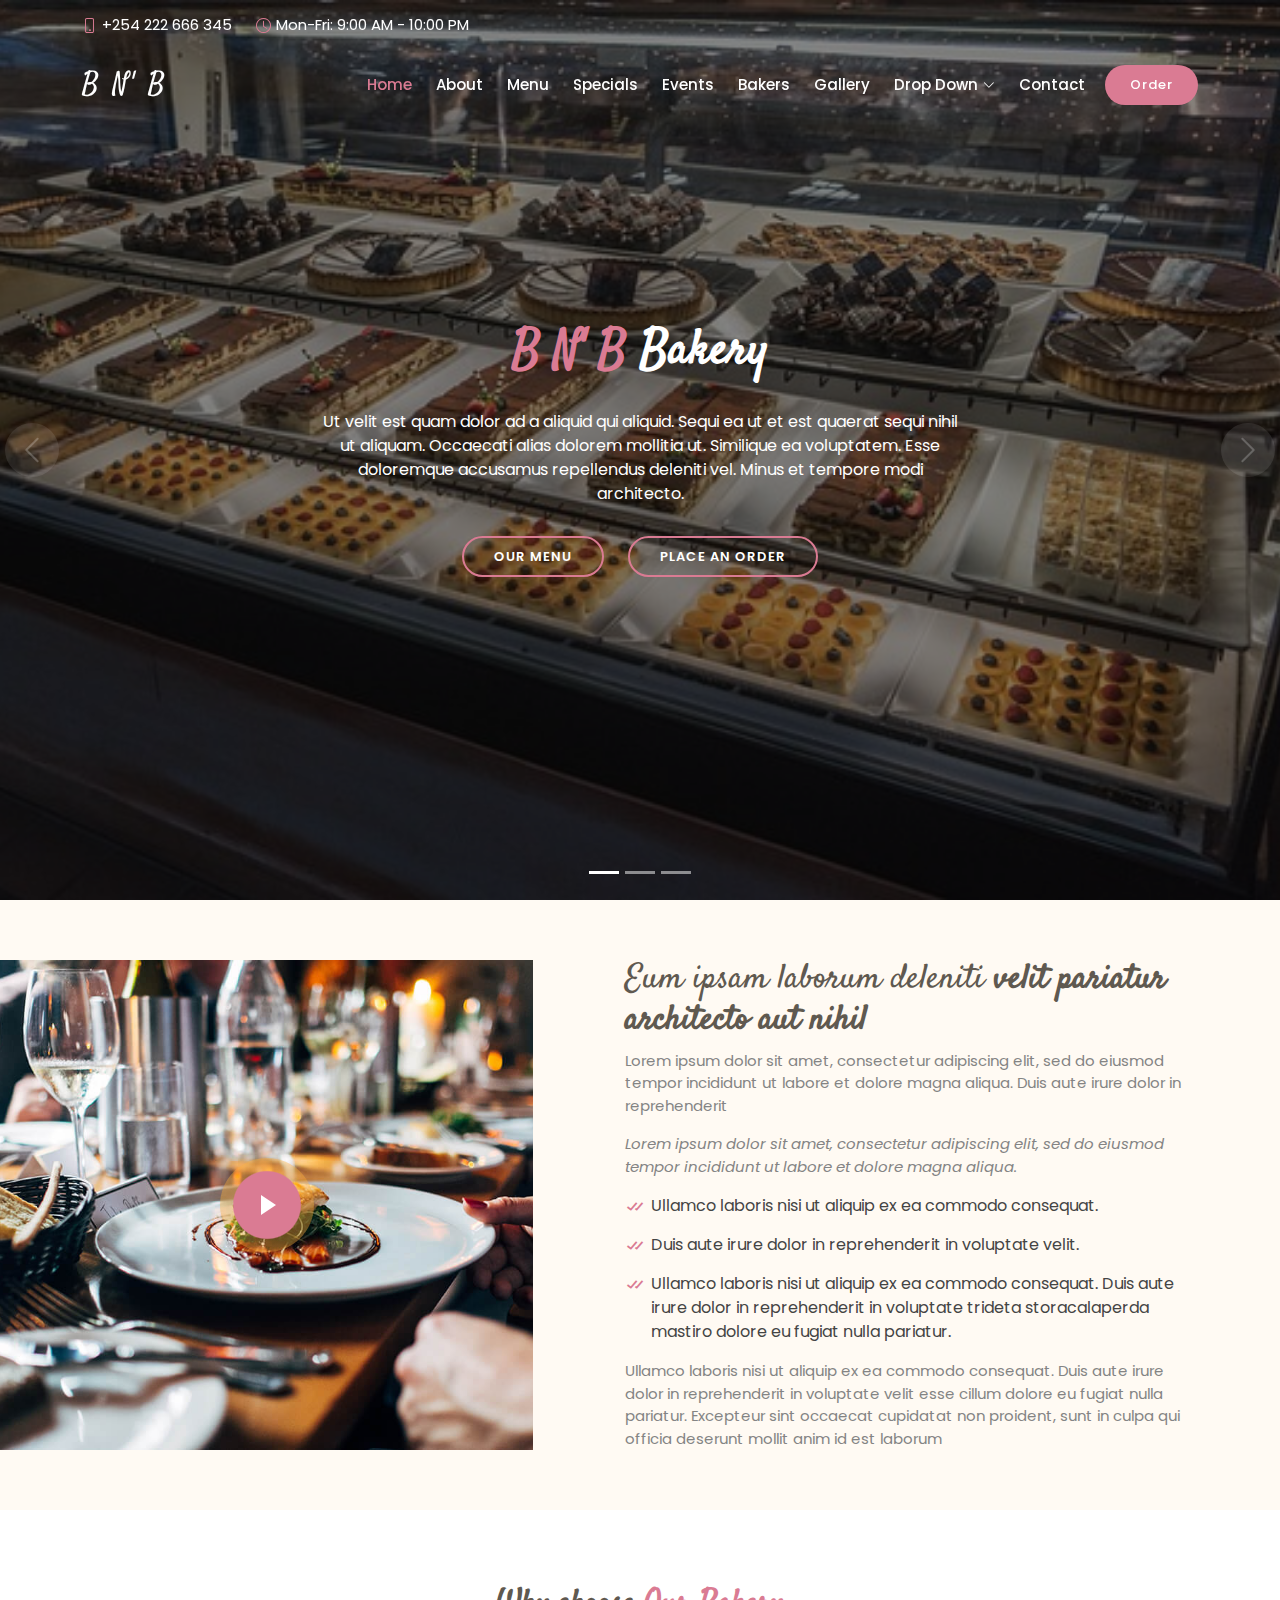
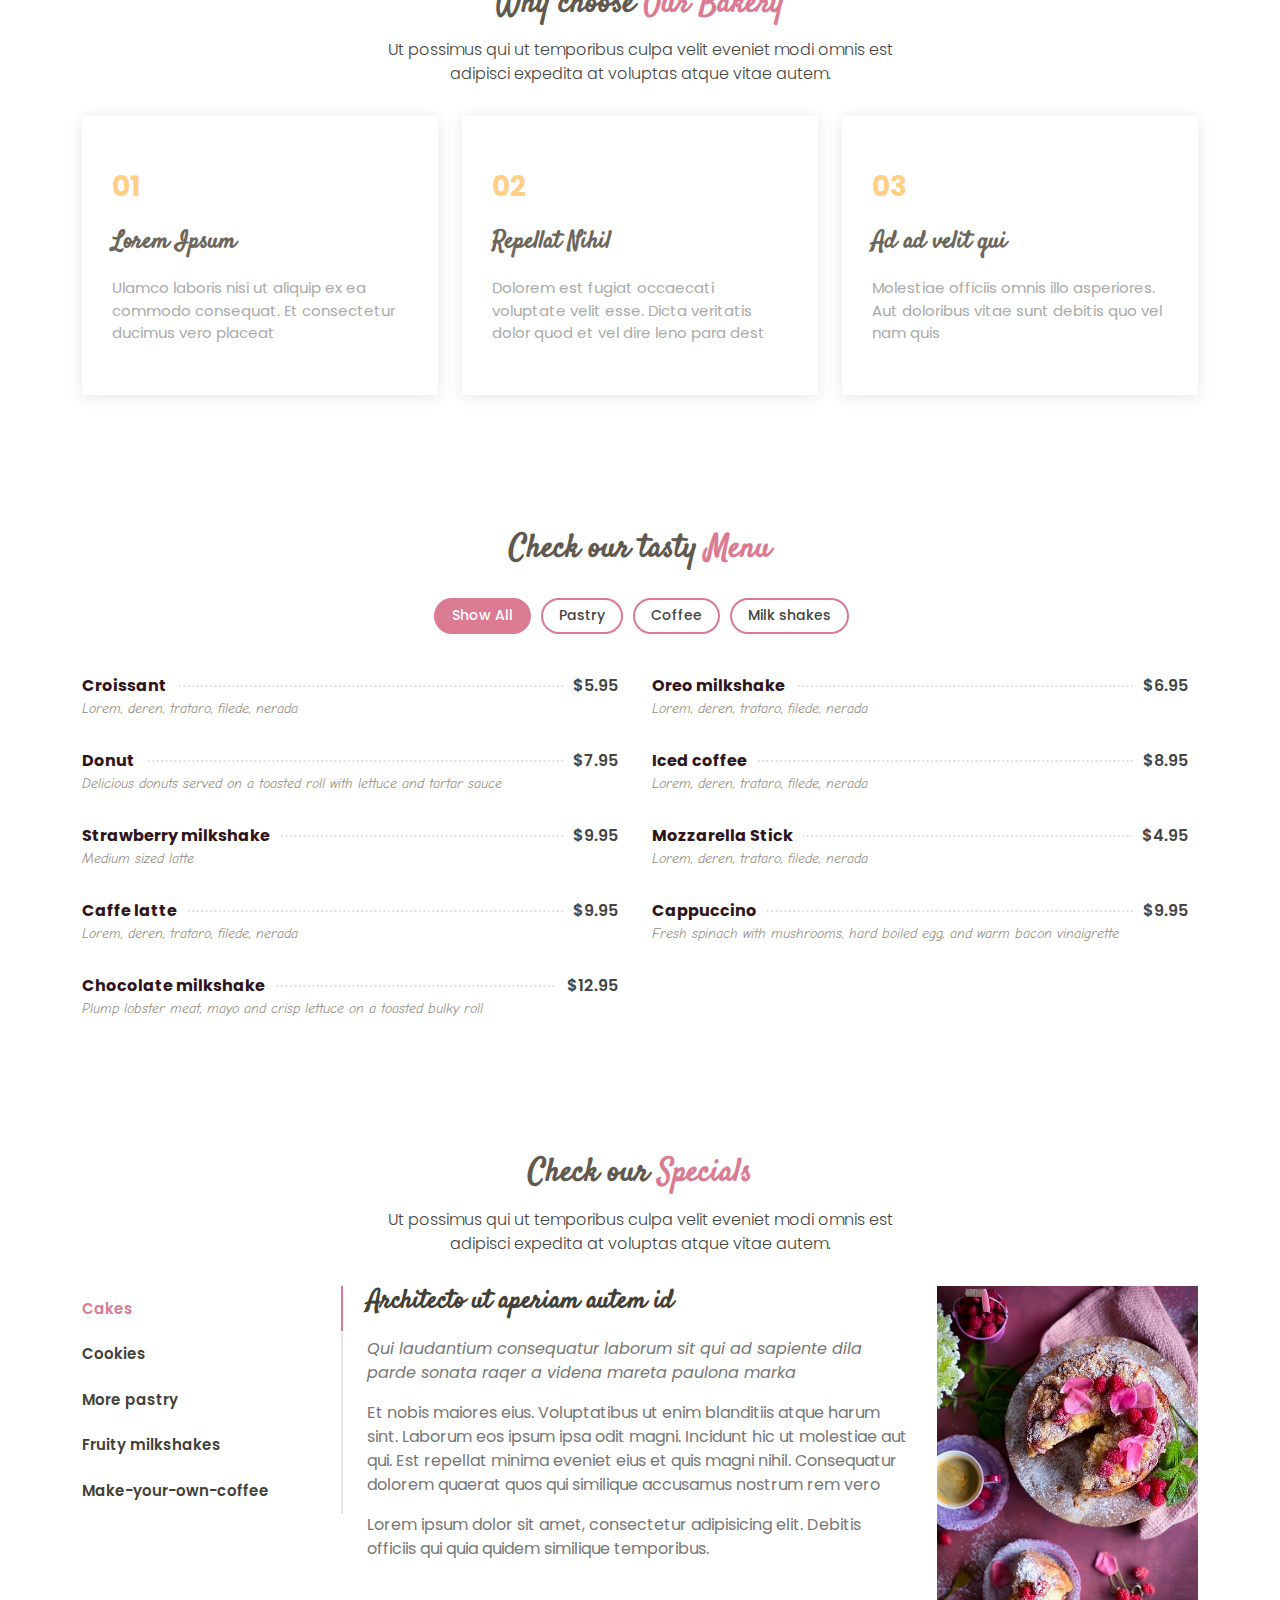
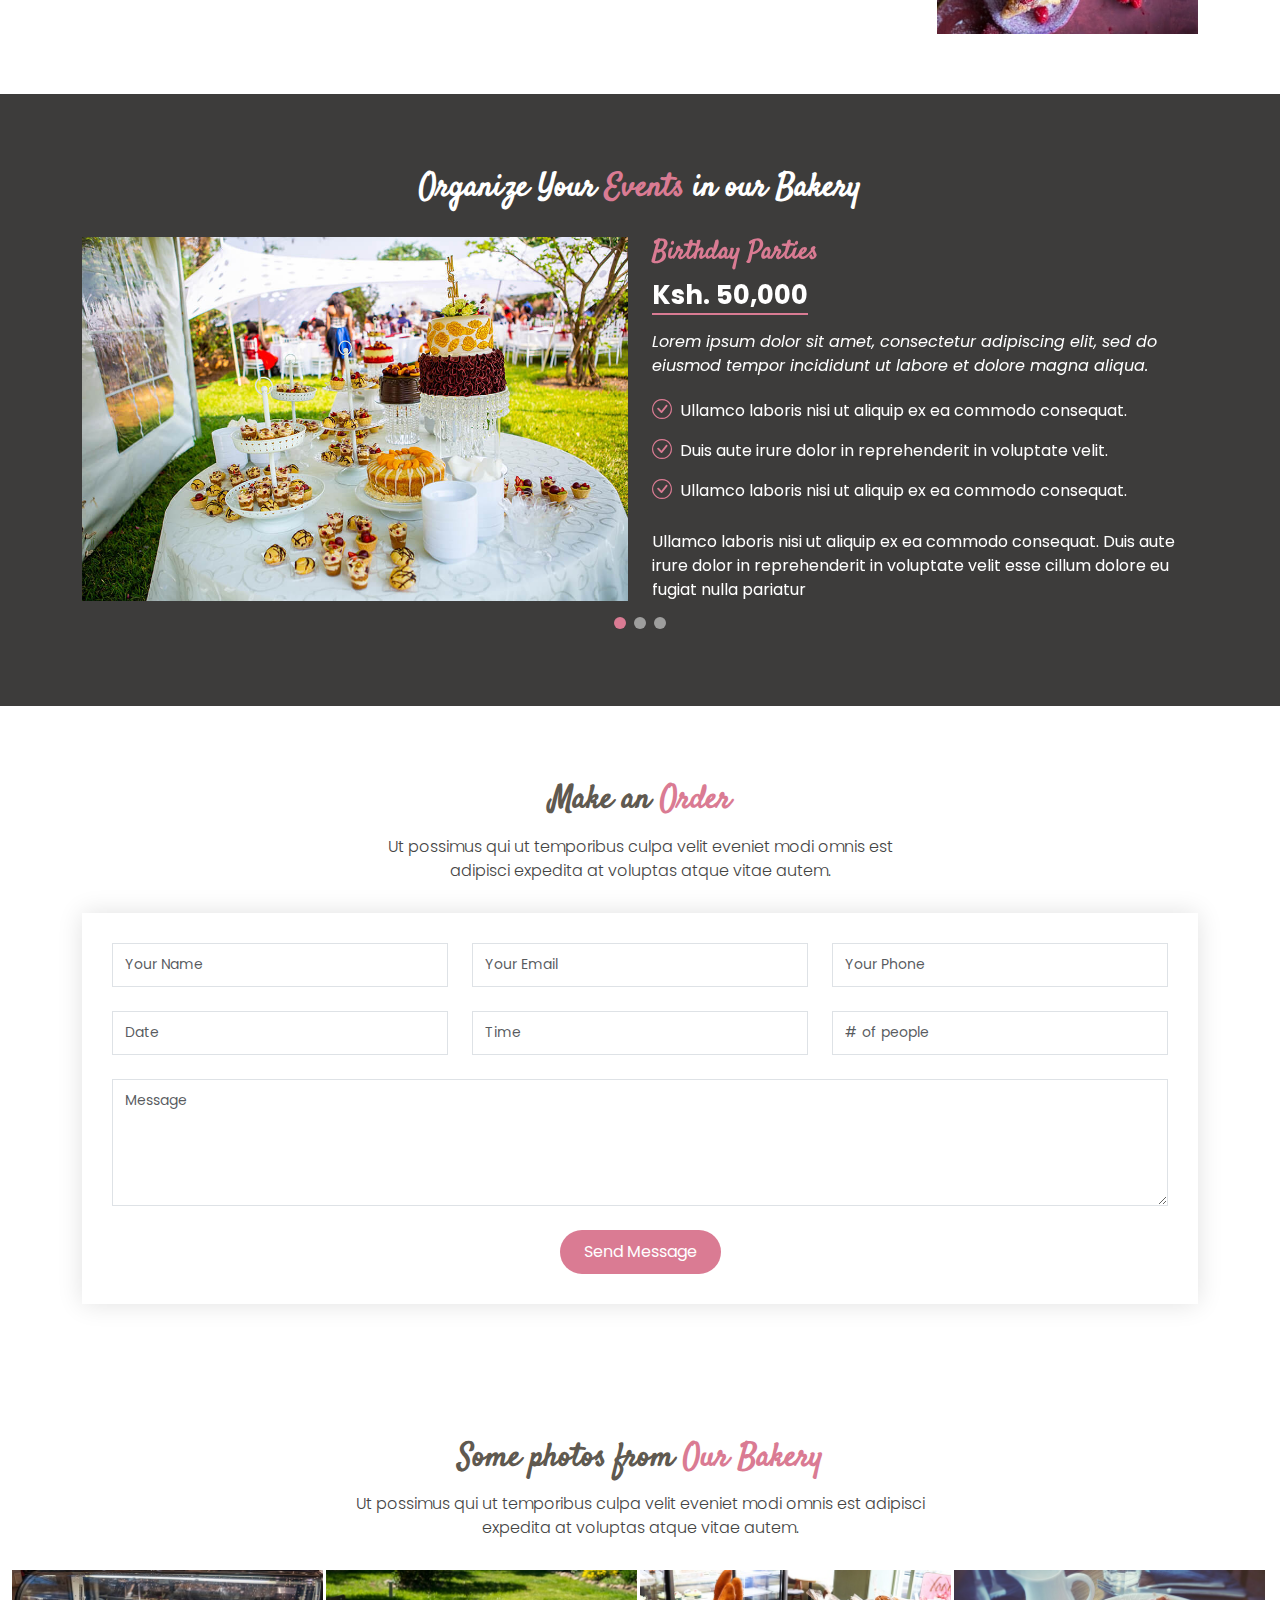
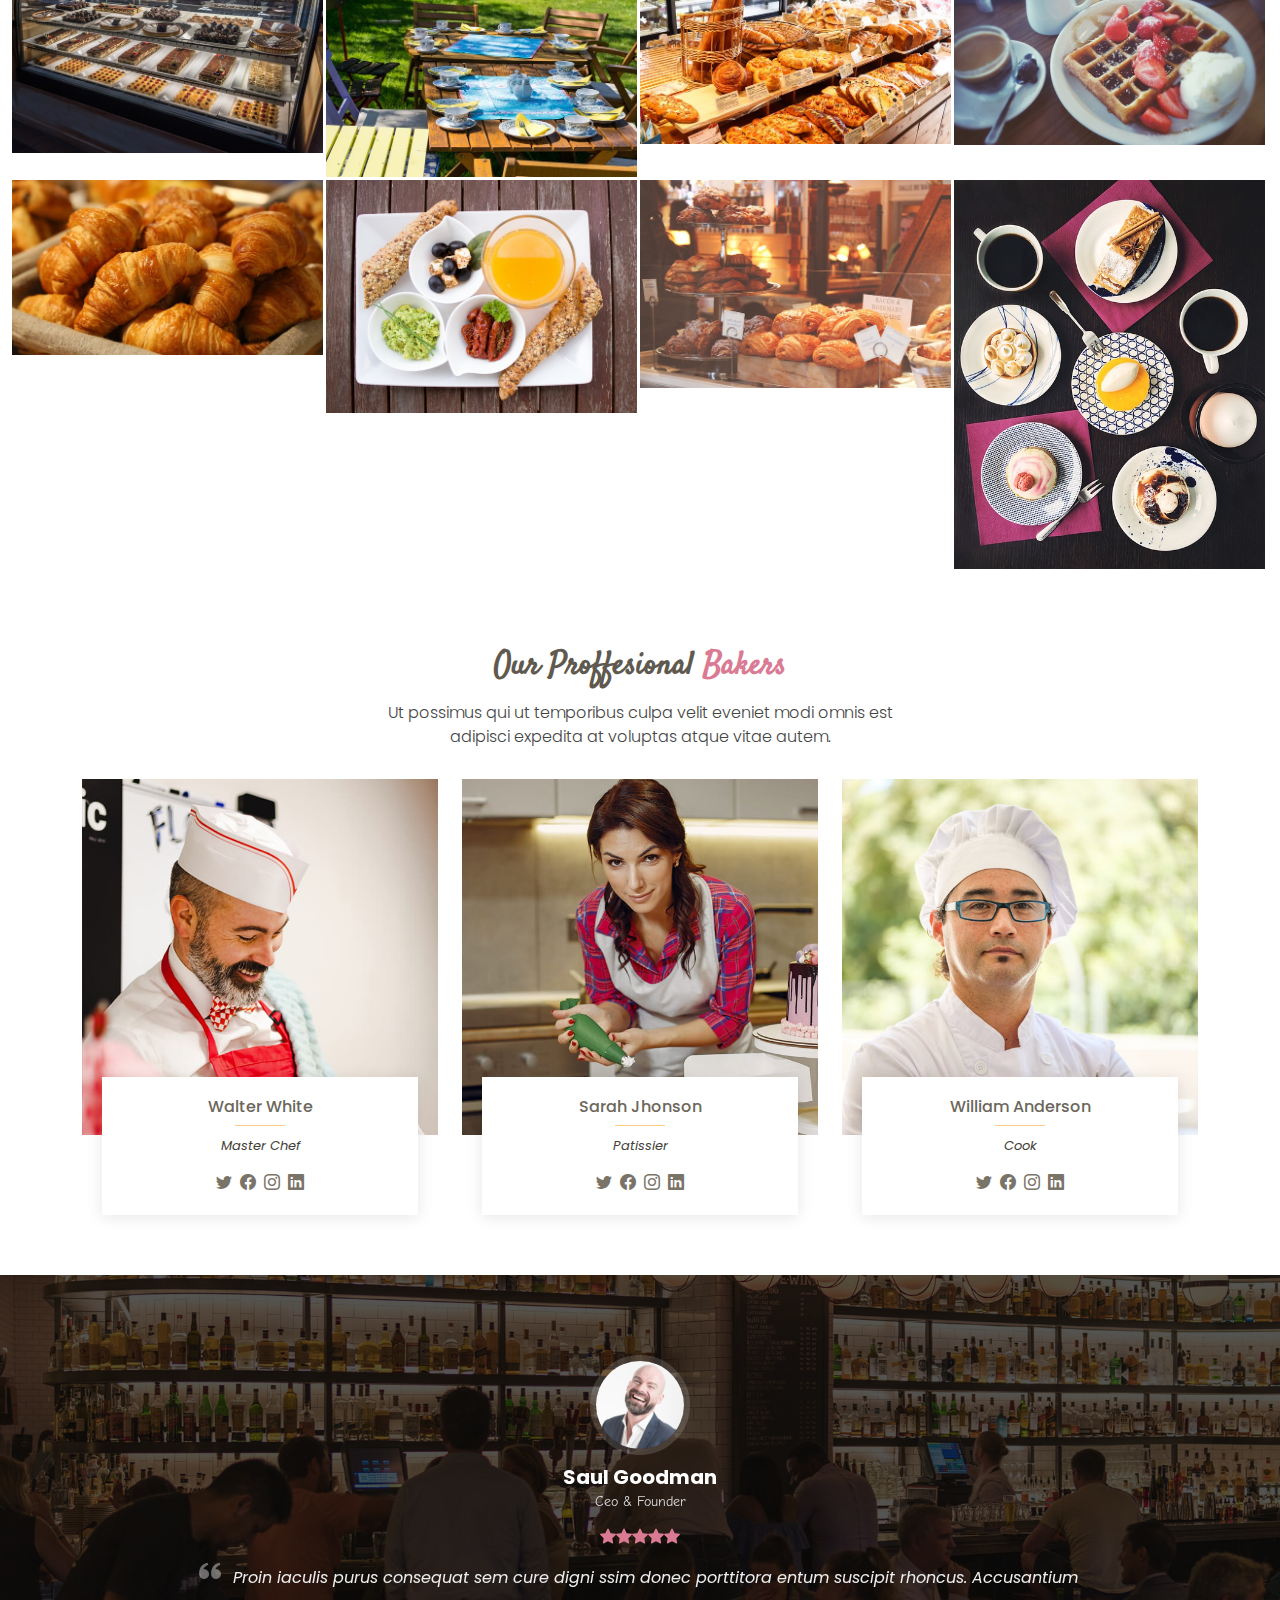
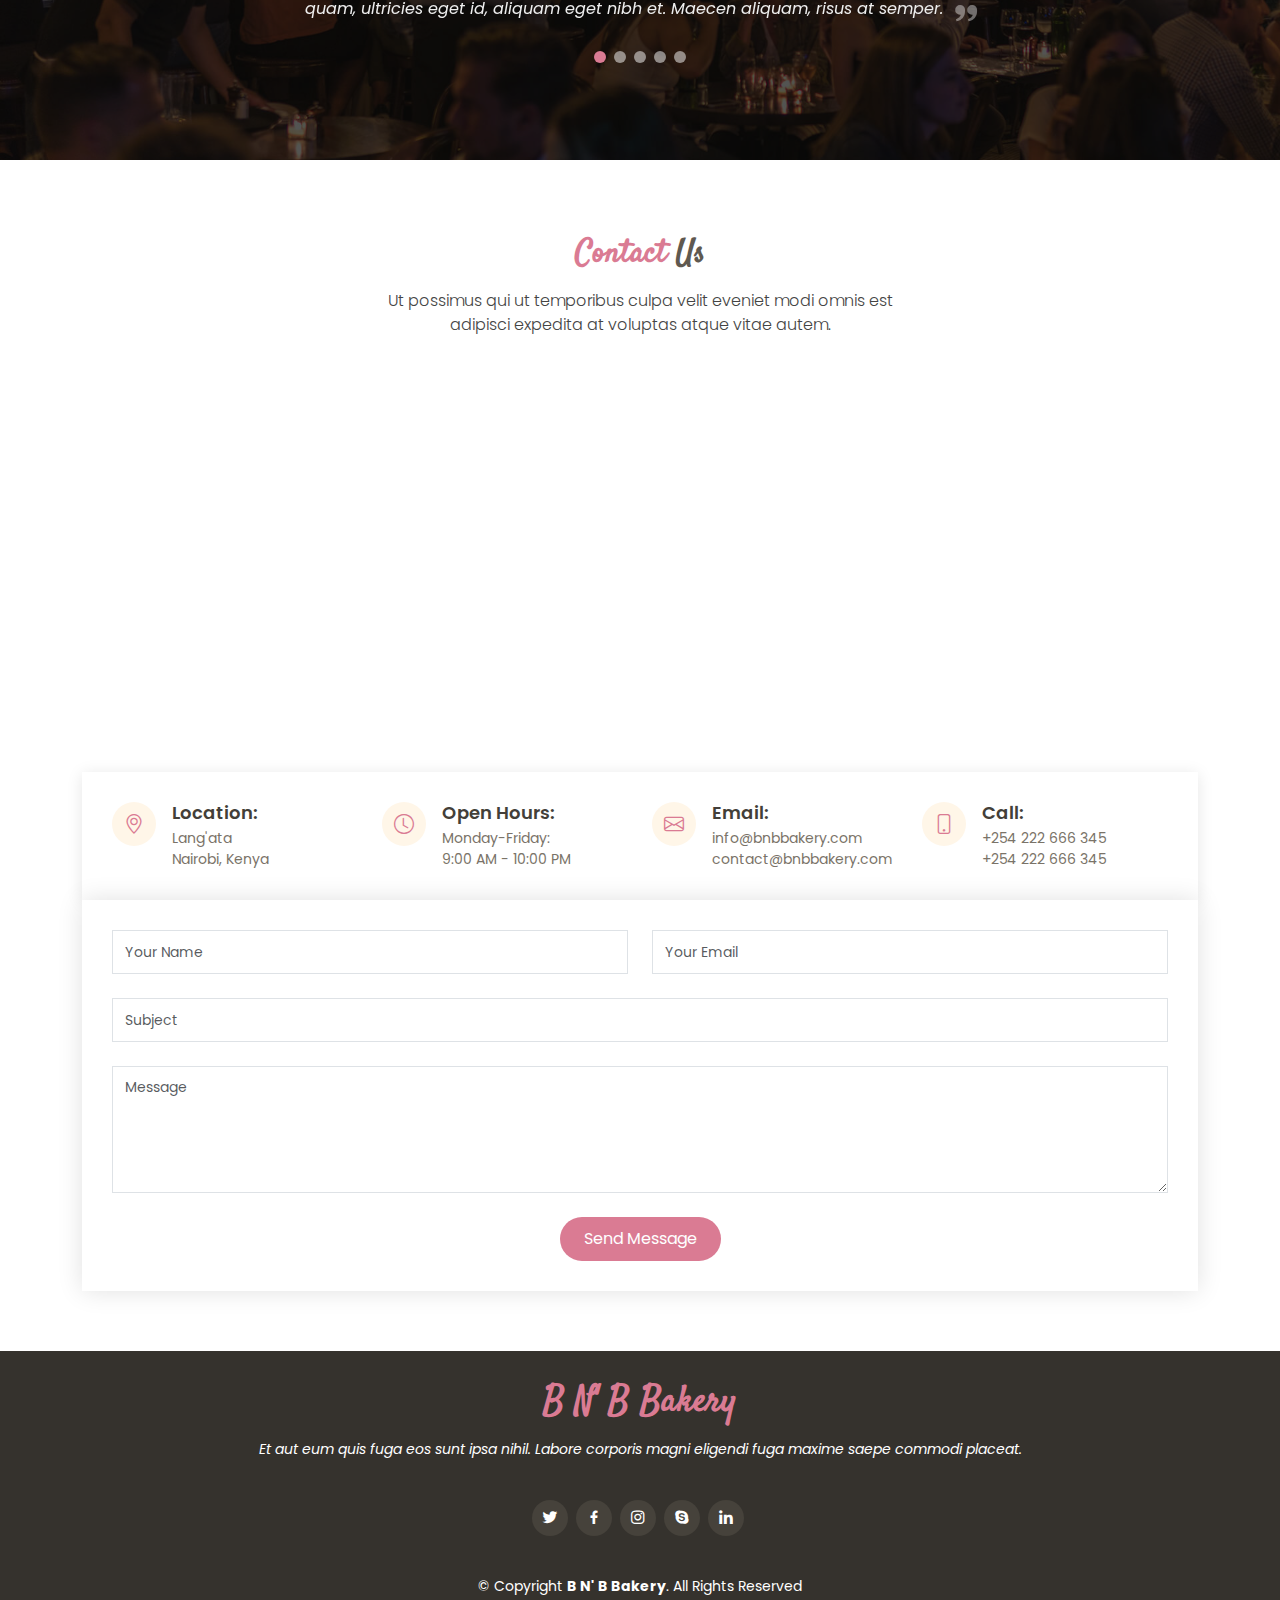
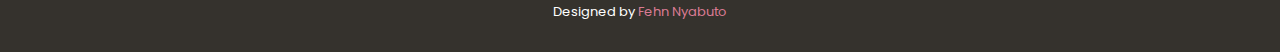
<file: index.html>
<!DOCTYPE html>
<html lang="en">

<head>
  <meta charset="utf-8">
  <meta content="width=device-width, initial-scale=1.0" name="viewport">

  <title>Index</title>
  <meta content="" name="description">
  <meta content="" name="keywords">

  <!-- Favicons -->
  <link href="../static/assets/img/favicon.png" rel="icon">
  <link href="../static/assets/img/apple-touch-icon.png" rel="apple-touch-icon">

  <!-- Google Fonts -->
  <link href="https://fonts.googleapis.com/css?family=Poppins:300,300i,400,400i,600,600i,700,700i|Satisfy|Comic+Neue:300,300i,400,400i,700,700i" rel="stylesheet">

  <!-- Vendor CSS Files -->
  <link href="../static/assets/vendor/animate.css/animate.min.css" rel="stylesheet">
  <link href="../static/assets/vendor/bootstrap/css/bootstrap.min.css" rel="stylesheet">
  <link href="../static/assets/vendor/bootstrap-icons/bootstrap-icons.css" rel="stylesheet">
  <link href="../static/assets/vendor/boxicons/css/boxicons.min.css" rel="stylesheet">
  <link href="../static/assets/vendor/glightbox/css/glightbox.min.css" rel="stylesheet">
  <link href="../static/assets/vendor/swiper/swiper-bundle.min.css" rel="stylesheet">

  <!-- Template Main CSS File -->
  <link href="../static/assets/css/style.css" rel="stylesheet">

</head>

<body>

  <!-- ======= Top Bar ======= -->
  <section id="topbar" class="d-flex align-items-center fixed-top topbar-transparent">
    <div class="container-fluid container-xl d-flex align-items-center justify-content-center justify-content-lg-start">
      <i class="bi bi-phone d-flex align-items-center"><span>+254 222 666 345</span></i>
      <i class="bi bi-clock ms-4 d-none d-lg-flex align-items-center"><span>Mon-Fri: 9:00 AM - 10:00 PM</span></i>
    </div>
  </section>

  <!-- ======= Header ======= -->
  <header id="header" class="fixed-top d-flex align-items-center header-transparent">
    <div class="container-fluid container-xl d-flex align-items-center justify-content-between">

      <div class="logo me-auto">
        <h1><a href="index.html">B N' B</a></h1>
        <!-- Uncomment below if you prefer to use an image logo -->
        <!-- <a href="index.html"><img src="assets/img/logo.png" alt="" class="img-fluid"></a>-->
      </div>

      <nav id="navbar" class="navbar order-last order-lg-0">
        <ul>
          <li><a class="nav-link scrollto active" href="#hero">Home</a></li>
          <li><a class="nav-link scrollto" href="#about">About</a></li>
          <li><a class="nav-link scrollto" href="#menu">Menu</a></li>
          <li><a class="nav-link scrollto" href="#specials">Specials</a></li>
          <li><a class="nav-link scrollto" href="#events">Events</a></li>
          <li><a class="nav-link scrollto" href="#chefs">Bakers</a></li>
          <li><a class="nav-link scrollto" href="#gallery">Gallery</a></li>
          <li class="dropdown"><a href="#"><span>Drop Down</span> <i class="bi bi-chevron-down"></i></a>
            <ul>
              <li><a href="#">Drop Down 1</a></li>
              <li class="dropdown"><a href="#"><span>Deep Drop Down</span> <i class="bi bi-chevron-right"></i></a>
                <ul>
                  <li><a href="#">Deep Drop Down 1</a></li>
                  <li><a href="#">Deep Drop Down 2</a></li>
                  <li><a href="#">Deep Drop Down 3</a></li>
                  <li><a href="#">Deep Drop Down 4</a></li>
                  <li><a href="#">Deep Drop Down 5</a></li>
                </ul>
              </li>
              <li><a href="#">Drop Down 2</a></li>
              <li><a href="#">Drop Down 3</a></li>
              <li><a href="#">Drop Down 4</a></li>
            </ul>
          </li>
          <li><a class="nav-link scrollto" href="#contact">Contact</a></li>
        </ul>
        <i class="bi bi-list mobile-nav-toggle"></i>
      </nav><!-- .navbar -->

      <a href="#book-a-table" class="book-a-table-btn scrollto">Order</a>

    </div>
  </header><!-- End Header -->

  <!-- ======= Hero Section ======= -->
  <section id="hero">
    <div class="hero-container">
      <div id="heroCarousel" data-bs-interval="5000" class="carousel slide carousel-fade" data-bs-ride="carousel">

        <ol class="carousel-indicators" id="hero-carousel-indicators"></ol>

        <div class="carousel-inner" role="listbox">

          <!-- Slide 1 -->
          <div class="carousel-item active" style="background-image: url(../static/assets/img/slide/slide-1.jpg);">
            <div class="carousel-container">
              <div class="carousel-content">
                <h2 class="animate__animated animate__fadeInDown"><span>B N' B</span> Bakery</h2>
                <p class="animate__animated animate__fadeInUp">Ut velit est quam dolor ad a aliquid qui aliquid. Sequi ea ut et est quaerat sequi nihil ut aliquam. Occaecati alias dolorem mollitia ut. Similique ea voluptatem. Esse doloremque accusamus repellendus deleniti vel. Minus et tempore modi architecto.</p>
                <div>
                  <a href="#menu" class="btn-menu animate__animated animate__fadeInUp scrollto">Our Menu</a>
                  <a href="#book-a-table" class="btn-book animate__animated animate__fadeInUp scrollto">Place An Order</a>
                </div>
              </div>
            </div>
          </div>

          <!-- Slide 2 -->
          <div class="carousel-item" style="background-image: url(../static/assets/img/slide/slide-2.jpg);">
            <div class="carousel-container">
              <div class="carousel-content">
                <h2 class="animate__animated animate__fadeInDown">Wednesday specials</h2>
                <p class="animate__animated animate__fadeInUp">Ut velit est quam dolor ad a aliquid qui aliquid. Sequi ea ut et est quaerat sequi nihil ut aliquam. Occaecati alias dolorem mollitia ut. Similique ea voluptatem. Esse doloremque accusamus repellendus deleniti vel. Minus et tempore modi architecto.</p>
                <div>
                  <a href="#menu" class="btn-menu animate__animated animate__fadeInUp scrollto">Our Menu</a>
                  <a href="#book-a-table" class="btn-book animate__animated animate__fadeInUp scrollto">Place An Order</a>
                </div>
              </div>
            </div>
          </div>

          <!-- Slide 3 -->
          <div class="carousel-item" style="background-image: url(../static/assets/img/slide/slide-3.jpg);">
            <div class="carousel-container">
              <div class="carousel-content">
                <h2 class="animate__animated animate__fadeInDown">Satisfy your cravings</h2>
                <p class="animate__animated animate__fadeInUp">Ut velit est quam dolor ad a aliquid qui aliquid. Sequi ea ut et est quaerat sequi nihil ut aliquam. Occaecati alias dolorem mollitia ut. Similique ea voluptatem. Esse doloremque accusamus repellendus deleniti vel. Minus et tempore modi architecto.</p>
                <div>
                  <a href="#menu" class="btn-menu animate__animated animate__fadeInUp scrollto">Our Menu</a>
                  <a href="#book-a-table" class="btn-book animate__animated animate__fadeInUp scrollto">Place An Order</a>
                </div>
              </div>
            </div>
          </div>

        </div>

        <a class="carousel-control-prev" href="#heroCarousel" role="button" data-bs-slide="prev">
          <span class="carousel-control-prev-icon bi bi-chevron-left" aria-hidden="true"></span>
        </a>

        <a class="carousel-control-next" href="#heroCarousel" role="button" data-bs-slide="next">
          <span class="carousel-control-next-icon bi bi-chevron-right" aria-hidden="true"></span>
        </a>

      </div>
    </div>
  </section><!-- End Hero -->

  <main id="main">

    <!-- ======= About Section ======= -->
    <section id="about" class="about">
      <div class="container-fluid">

        <div class="row">

          <div class="col-lg-5 align-items-stretch video-box" style='background-image: url("../static/assets/img/about.jpg");'>
            <a href="https://www.youtube.com/watch?v=jDDaplaOz7Q" class="venobox play-btn mb-4" data-vbtype="video" data-autoplay="true"></a>
          </div>

          <div class="col-lg-7 d-flex flex-column justify-content-center align-items-stretch">

            <div class="content">
              <h3>Eum ipsam laborum deleniti <strong>velit pariatur architecto aut nihil</strong></h3>
              <p>
                Lorem ipsum dolor sit amet, consectetur adipiscing elit, sed do eiusmod tempor incididunt ut labore et dolore magna aliqua. Duis aute irure dolor in reprehenderit
              </p>
              <p class="fst-italic">
                Lorem ipsum dolor sit amet, consectetur adipiscing elit, sed do eiusmod tempor incididunt ut labore et dolore
                magna aliqua.
              </p>
              <ul>
                <li><i class="bx bx-check-double"></i> Ullamco laboris nisi ut aliquip ex ea commodo consequat.</li>
                <li><i class="bx bx-check-double"></i> Duis aute irure dolor in reprehenderit in voluptate velit.</li>
                <li><i class="bx bx-check-double"></i> Ullamco laboris nisi ut aliquip ex ea commodo consequat. Duis aute irure dolor in reprehenderit in voluptate trideta storacalaperda mastiro dolore eu fugiat nulla pariatur.</li>
              </ul>
              <p>
                Ullamco laboris nisi ut aliquip ex ea commodo consequat. Duis aute irure dolor in reprehenderit in voluptate
                velit esse cillum dolore eu fugiat nulla pariatur. Excepteur sint occaecat cupidatat non proident, sunt in
                culpa qui officia deserunt mollit anim id est laborum
              </p>
            </div>

          </div>

        </div>

      </div>
    </section><!-- End About Section -->

    <!-- ======= Whu Us Section ======= -->
    <section id="why-us" class="why-us">
      <div class="container">

        <div class="section-title">
          <h2>Why choose <span>Our Bakery</span></h2>
          <p>Ut possimus qui ut temporibus culpa velit eveniet modi omnis est adipisci expedita at voluptas atque vitae autem.</p>
        </div>

        <div class="row">

          <div class="col-lg-4">
            <div class="box">
              <span>01</span>
              <h4>Lorem Ipsum</h4>
              <p>Ulamco laboris nisi ut aliquip ex ea commodo consequat. Et consectetur ducimus vero placeat</p>
            </div>
          </div>

          <div class="col-lg-4 mt-4 mt-lg-0">
            <div class="box">
              <span>02</span>
              <h4>Repellat Nihil</h4>
              <p>Dolorem est fugiat occaecati voluptate velit esse. Dicta veritatis dolor quod et vel dire leno para dest</p>
            </div>
          </div>

          <div class="col-lg-4 mt-4 mt-lg-0">
            <div class="box">
              <span>03</span>
              <h4> Ad ad velit qui</h4>
              <p>Molestiae officiis omnis illo asperiores. Aut doloribus vitae sunt debitis quo vel nam quis</p>
            </div>
          </div>

        </div>

      </div>
    </section><!-- End Whu Us Section -->

    <!-- ======= Menu Section ======= -->
    <section id="menu" class="menu">
      <div class="container">

        <div class="section-title">
          <h2>Check our tasty <span>Menu</span></h2>
        </div>

        <div class="row">
          <div class="col-lg-12 d-flex justify-content-center">
            <ul id="menu-flters">
              <li data-filter="*" class="filter-active">Show All</li>
              <li data-filter=".filter-starters">Pastry</li>
              <li data-filter=".filter-salads">Coffee</li>
              <li data-filter=".filter-specialty">Milk shakes</li>
            </ul>
          </div>
        </div>

        <div class="row menu-container">

          <div class="col-lg-6 menu-item filter-starters">
            <div class="menu-content">
              <a href="#">Croissant</a><span>$5.95</span>
            </div>
            <div class="menu-ingredients">
              Lorem, deren, trataro, filede, nerada
            </div>
          </div>

          <div class="col-lg-6 menu-item filter-specialty">
            <div class="menu-content">
              <a href="#">Oreo milkshake</a><span>$6.95</span>
            </div>
            <div class="menu-ingredients">
              Lorem, deren, trataro, filede, nerada
            </div>
          </div>

          <div class="col-lg-6 menu-item filter-starters">
            <div class="menu-content">
              <a href="#">Donut</a><span>$7.95</span>
            </div>
            <div class="menu-ingredients">
              Delicious donuts served on a toasted roll with lettuce and tartar sauce
            </div>
          </div>

          <div class="col-lg-6 menu-item filter-salads">
            <div class="menu-content">
              <a href="#">Iced coffee</a><span>$8.95</span>
            </div>
            <div class="menu-ingredients">
              Lorem, deren, trataro, filede, nerada
            </div>
          </div>

          <div class="col-lg-6 menu-item filter-specialty">
            <div class="menu-content">
              <a href="#">Strawberry milkshake</a><span>$9.95</span>
            </div>
            <div class="menu-ingredients">
              Medium sized latte
            </div>
          </div>

          <div class="col-lg-6 menu-item filter-starters">
            <div class="menu-content">
              <a href="#">Mozzarella Stick</a><span>$4.95</span>
            </div>
            <div class="menu-ingredients">
              Lorem, deren, trataro, filede, nerada
            </div>
          </div>

          <div class="col-lg-6 menu-item filter-salads">
            <div class="menu-content">
              <a href="#">Caffe latte</a><span>$9.95</span>
            </div>
            <div class="menu-ingredients">
              Lorem, deren, trataro, filede, nerada
            </div>
          </div>

          <div class="col-lg-6 menu-item filter-salads">
            <div class="menu-content">
              <a href="#">Cappuccino</a><span>$9.95</span>
            </div>
            <div class="menu-ingredients">
              Fresh spinach with mushrooms, hard boiled egg, and warm bacon vinaigrette
            </div>
          </div>

          <div class="col-lg-6 menu-item filter-specialty">
            <div class="menu-content">
              <a href="#">Chocolate milkshake</a><span>$12.95</span>
            </div>
            <div class="menu-ingredients">
              Plump lobster meat, mayo and crisp lettuce on a toasted bulky roll
            </div>
          </div>

        </div>

      </div>
    </section><!-- End Menu Section -->

    <!-- ======= Specials Section ======= -->
    <section id="specials" class="specials">
      <div class="container">

        <div class="section-title">
          <h2>Check our <span>Specials</span></h2>
          <p>Ut possimus qui ut temporibus culpa velit eveniet modi omnis est adipisci expedita at voluptas atque vitae autem.</p>
        </div>

        <div class="row">
          <div class="col-lg-3">
            <ul class="nav nav-tabs flex-column">
              <li class="nav-item">
                <a class="nav-link active show" data-bs-toggle="tab" href="#tab-1">Cakes</a>
              </li>
              <li class="nav-item">
                <a class="nav-link" data-bs-toggle="tab" href="#tab-2">Cookies</a>
              </li>
              <li class="nav-item">
                <a class="nav-link" data-bs-toggle="tab" href="#tab-3">More pastry</a>
              </li>
              <li class="nav-item">
                <a class="nav-link" data-bs-toggle="tab" href="#tab-4">Fruity milkshakes</a>
              </li>
              <li class="nav-item">
                <a class="nav-link" data-bs-toggle="tab" href="#tab-5">Make-your-own-coffee</a>
              </li>
            </ul>
          </div>
          <div class="col-lg-9 mt-4 mt-lg-0">
            <div class="tab-content">
              <div class="tab-pane active show" id="tab-1">
                <div class="row">
                  <div class="col-lg-8 details order-2 order-lg-1">
                    <h3>Architecto ut aperiam autem id</h3>
                    <p class="fst-italic">Qui laudantium consequatur laborum sit qui ad sapiente dila parde sonata raqer a videna mareta paulona marka</p>
                    <p>Et nobis maiores eius. Voluptatibus ut enim blanditiis atque harum sint. Laborum eos ipsum ipsa odit magni. Incidunt hic ut molestiae aut qui. Est repellat minima eveniet eius et quis magni nihil. Consequatur dolorem quaerat quos qui similique accusamus nostrum rem vero</p>
                    <p>Lorem ipsum dolor sit amet, consectetur adipisicing elit. Debitis officiis qui quia quidem similique temporibus.</p>
                  </div>
                  <div class="col-lg-4 text-center order-1 order-lg-2">
                    <img src="../static/assets/img/strawberry-8214486_640.jpg" alt="" class="img-fluid">
                  </div>
                </div>
              </div>
              <div class="tab-pane" id="tab-2">
                <div class="row">
                  <div class="col-lg-8 details order-2 order-lg-1">
                    <h3>Et blanditiis nemo veritatis excepturi</h3>
                    <p class="fst-italic">Qui laudantium consequatur laborum sit qui ad sapiente dila parde sonata raqer a videna mareta paulona marka</p>
                    <p>Ea ipsum voluptatem consequatur quis est. Illum error ullam omnis quia et reiciendis sunt sunt est. Non aliquid repellendus itaque accusamus eius et velit ipsa voluptates. Optio nesciunt eaque beatae accusamus lerode pakto madirna desera vafle de nideran pal</p>
                  </div>
                  <div class="col-lg-4 text-center order-1 order-lg-2">
                    <img src="../static/assets/img/specials-2.jpg" alt="" class="img-fluid">
                  </div>
                </div>
              </div>
              <div class="tab-pane" id="tab-3">
                <div class="row">
                  <div class="col-lg-8 details order-2 order-lg-1">
                    <h3>Impedit facilis occaecati odio neque aperiam sit</h3>
                    <p class="fst-italic">Eos voluptatibus quo. Odio similique illum id quidem non enim fuga. Qui natus non sunt dicta dolor et. In asperiores velit quaerat perferendis aut</p>
                    <p>Iure officiis odit rerum. Harum sequi eum illum corrupti culpa veritatis quisquam. Neque necessitatibus illo rerum eum ut. Commodi ipsam minima molestiae sed laboriosam a iste odio. Earum odit nesciunt fugiat sit ullam. Soluta et harum voluptatem optio quae</p>
                  </div>
                  <div class="col-lg-4 text-center order-1 order-lg-2">
                    <img src="../static/assets/img/specials-3.jpg" alt="" class="img-fluid">
                  </div>
                </div>
              </div>
              <div class="tab-pane" id="tab-4">
                <div class="row">
                  <div class="col-lg-8 details order-2 order-lg-1">
                    <h3>Fuga dolores inventore laboriosam ut est accusamus laboriosam dolore</h3>
                    <p class="fst-italic">Totam aperiam accusamus. Repellat consequuntur iure voluptas iure porro quis delectus</p>
                    <p>Eaque consequuntur consequuntur libero expedita in voluptas. Nostrum ipsam necessitatibus aliquam fugiat debitis quis velit. Eum ex maxime error in consequatur corporis atque. Eligendi asperiores sed qui veritatis aperiam quia a laborum inventore</p>
                  </div>
                  <div class="col-lg-4 text-center order-1 order-lg-2">
                    <img src="../static/assets/img/specials-4.jpg" alt="" class="img-fluid">
                  </div>
                </div>
              </div>
              <div class="tab-pane" id="tab-5">
                <div class="row">
                  <div class="col-lg-8 details order-2 order-lg-1">
                    <h3>Est eveniet ipsam sindera pad rone matrelat sando reda</h3>
                    <p class="fst-italic">Omnis blanditiis saepe eos autem qui sunt debitis porro quia.</p>
                    <p>Exercitationem nostrum omnis. Ut reiciendis repudiandae minus. Omnis recusandae ut non quam ut quod eius qui. Ipsum quia odit vero atque qui quibusdam amet. Occaecati sed est sint aut vitae molestiae voluptate vel</p>
                  </div>
                  <div class="col-lg-4 text-center order-1 order-lg-2">
                    <img src="../static/assets/img/specials-5.jpg" alt="" class="img-fluid">
                  </div>
                </div>
              </div>
            </div>
          </div>
        </div>

      </div>
    </section><!-- End Specials Section -->

    <!-- ======= Events Section ======= -->
    <section id="events" class="events">
      <div class="container">

        <div class="section-title">
          <h2>Organize Your <span>Events</span> in our Bakery</h2>
        </div>

        <div class="events-slider swiper">
          <div class="swiper-wrapper">

            <div class="swiper-slide">
              <div class="row event-item">
                <div class="col-lg-6">
                  <img src="../static/assets/img/event-birthday.jpg" class="img-fluid" alt="">
                </div>
                <div class="col-lg-6 pt-4 pt-lg-0 content">
                  <h3>Birthday Parties</h3>
                  <div class="price">
                    <p><span>Ksh. 50,000</span></p>
                  </div>
                  <p class="fst-italic">
                    Lorem ipsum dolor sit amet, consectetur adipiscing elit, sed do eiusmod tempor incididunt ut labore et dolore
                    magna aliqua.
                  </p>
                  <ul>
                    <li><i class="bi bi-check-circle"></i> Ullamco laboris nisi ut aliquip ex ea commodo consequat.</li>
                    <li><i class="bi bi-check-circle"></i> Duis aute irure dolor in reprehenderit in voluptate velit.</li>
                    <li><i class="bi bi-check-circle"></i> Ullamco laboris nisi ut aliquip ex ea commodo consequat.</li>
                  </ul>
                  <p>
                    Ullamco laboris nisi ut aliquip ex ea commodo consequat. Duis aute irure dolor in reprehenderit in voluptate
                    velit esse cillum dolore eu fugiat nulla pariatur
                  </p>
                </div>
              </div>
            </div><!-- End testimonial item -->

            <div class="swiper-slide">
              <div class="row event-item">
                <div class="col-lg-6">
                  <img src="../static/assets/img/waters-3366444_640.jpg" class="img-fluid" alt="">
                </div>
                <div class="col-lg-6 pt-4 pt-lg-0 content">
                  <h3>Garden Tea Parties</h3>
                  <div class="price">
                    <p><span>Ksh. 70,000</span></p>
                  </div>
                  <p class="fst-italic">
                    Lorem ipsum dolor sit amet, consectetur adipiscing elit, sed do eiusmod tempor incididunt ut labore et dolore
                    magna aliqua.
                  </p>
                  <ul>
                    <li><i class="bi bi-check-circle"></i> Ullamco laboris nisi ut aliquip ex ea commodo consequat.</li>
                    <li><i class="bi bi-check-circle"></i> Duis aute irure dolor in reprehenderit in voluptate velit.</li>
                    <li><i class="bi bi-check-circle"></i> Ullamco laboris nisi ut aliquip ex ea commodo consequat.</li>
                  </ul>
                  <p>
                    Ullamco laboris nisi ut aliquip ex ea commodo consequat. Duis aute irure dolor in reprehenderit in voluptate
                    velit esse cillum dolore eu fugiat nulla pariatur
                  </p>
                </div>
              </div>
            </div><!-- End testimonial item -->

            <div class="swiper-slide">
              <div class="row event-item">
                <div class="col-lg-6">
                  <img src="../static/assets/img/family-7240486_640.jpg" class="img-fluid" alt="">
                </div>
                <div class="col-lg-6 pt-4 pt-lg-0 content">
                  <h3>Family Breakfast</h3>
                  <div class="price">
                    <p><span>Ksh 6,000</span></p>
                  </div>
                  <p class="fst-italic">
                    Lorem ipsum dolor sit amet, consectetur adipiscing elit, sed do eiusmod tempor incididunt ut labore et dolore
                    magna aliqua.
                  </p>
                  <ul>
                    <li><i class="bi bi-check-circle"></i> Ullamco laboris nisi ut aliquip ex ea commodo consequat.</li>
                    <li><i class="bi bi-check-circle"></i> Duis aute irure dolor in reprehenderit in voluptate velit.</li>
                    <li><i class="bi bi-check-circle"></i> Ullamco laboris nisi ut aliquip ex ea commodo consequat.</li>
                  </ul>
                  <p>
                    Ullamco laboris nisi ut aliquip ex ea commodo consequat. Duis aute irure dolor in reprehenderit in voluptate
                    velit esse cillum dolore eu fugiat nulla pariatur
                  </p>
                </div>
              </div>
            </div><!-- End testimonial item -->

          </div>
          <div class="swiper-pagination"></div>
        </div>

      </div>
    </section><!-- End Events Section -->

    <!-- ======= Book A Table Section ======= -->
    <section id="book-a-table" class="book-a-table">
      <div class="container">

        <div class="section-title">
          <h2>Make an <span>Order</span></h2>
          <p>Ut possimus qui ut temporibus culpa velit eveniet modi omnis est adipisci expedita at voluptas atque vitae autem.</p>
        </div>

        <form action="../Delicious/forms/book-a-table.php" method="post" role="form" class="php-email-form">
          <div class="row">
            <div class="col-lg-4 col-md-6 form-group">
              <input type="text" name="name" class="form-control" id="name" placeholder="Your Name" data-rule="minlen:4" data-msg="Please enter at least 4 chars">
              <div class="validate"></div>
            </div>
            <div class="col-lg-4 col-md-6 form-group mt-3 mt-md-0">
              <input type="email" class="form-control" name="email" id="email" placeholder="Your Email" data-rule="email" data-msg="Please enter a valid email">
              <div class="validate"></div>
            </div>
            <div class="col-lg-4 col-md-6 form-group mt-3 mt-md-0">
              <input type="text" class="form-control" name="phone" id="phone" placeholder="Your Phone" data-rule="minlen:4" data-msg="Please enter at least 4 chars">
              <div class="validate"></div>
            </div>
            <div class="col-lg-4 col-md-6 form-group mt-3">
              <input type="text" name="date" class="form-control" id="date" placeholder="Date" data-rule="minlen:4" data-msg="Please enter at least 4 chars">
              <div class="validate"></div>
            </div>
            <div class="col-lg-4 col-md-6 form-group mt-3">
              <input type="text" class="form-control" name="time" id="time" placeholder="Time" data-rule="minlen:4" data-msg="Please enter at least 4 chars">
              <div class="validate"></div>
            </div>
            <div class="col-lg-4 col-md-6 form-group mt-3">
              <input type="number" class="form-control" name="people" id="people" placeholder="# of people" data-rule="minlen:1" data-msg="Please enter at least 1 chars">
              <div class="validate"></div>
            </div>
          </div>
          <div class="form-group mt-3">
            <textarea class="form-control" name="message" rows="5" placeholder="Message"></textarea>
            <div class="validate"></div>
          </div>
          <div class="mb-3">
            <div class="loading">Loading</div>
            <div class="error-message"></div>
            <div class="sent-message">Your booking request was sent. We will call back or send an Email to confirm your reservation. Thank you!</div>
          </div>
          <div class="text-center"><button type="submit">Send Message</button></div>
        </form>

      </div>
    </section><!-- End Book A Table Section -->

    <!-- ======= Gallery Section ======= -->
    <section id="gallery" class="gallery">
      <div class="container-fluid">

        <div class="section-title">
          <h2>Some photos from <span>Our Bakery</span></h2>
          <p>Ut possimus qui ut temporibus culpa velit eveniet modi omnis est adipisci expedita at voluptas atque vitae autem.</p>
        </div>

        <div class="row g-0">

          <div class="col-lg-3 col-md-4">
            <div class="gallery-item">
              <a href="../static/assets/img/slide/slide-1.jpg" class="gallery-lightbox">
                <img src="../static/assets/img/slide/slide-1.jpg" alt="" class="img-fluid">
              </a>
            </div>
          </div>

          <div class="col-lg-3 col-md-4">
            <div class="gallery-item">
              <a href="../static/assets/img/waters-3366444_640.jpg" class="gallery-lightbox">
                <img src="../static/assets/img/waters-3366444_640.jpg" alt="" class="img-fluid">
              </a>
            </div>
          </div>

          <div class="col-lg-3 col-md-4">
            <div class="gallery-item">
              <a href="../static/assets/img/slide/slide-3.jpg" class="gallery-lightbox">
                <img src="../static/assets/img/slide/slide-3.jpg" alt="" class="img-fluid">
              </a>
            </div>
          </div>

          <div class="col-lg-3 col-md-4">
            <div class="gallery-item">
              <a href="../static/assets/img/waffle-878198_640.jpg" class="gallery-lightbox">
                <img src="../static/assets/img/waffle-878198_640.jpg" alt="" class="img-fluid">
              </a>
            </div>
          </div>

          <div class="col-lg-3 col-md-4">
            <div class="gallery-item">
              <a href="../static/assets/img/bread-1284438_640.jpg" class="gallery-lightbox">
                <img src="../static/images/bread-1284438_640.jpg" alt="" class="img-fluid">
              </a>
            </div>
          </div>

          <div class="col-lg-3 col-md-4">
            <div class="gallery-item">
              <a href="../static/assets/img/breakfast-1804436_640.jpg" class="gallery-lightbox">
                <img src="../static/assets/img/breakfast-1804436_640.jpg" alt="" class="img-fluid">
              </a>
            </div>
          </div>

          <div class="col-lg-3 col-md-4">
            <div class="gallery-item">
              <a href="../static/assets/img/breads-1867459_640.jpg" class="gallery-lightbox">
                <img src="../static/assets/img/breads-1867459_640.jpg" alt="" class="img-fluid">
              </a>
            </div>
          </div>

          <div class="col-lg-3 col-md-4">
            <div class="gallery-item">
              <a href="../static/assets/img/cake-1589012_640.jpg" class="gallery-lightbox">
                <img src="../static/assets/img/cake-1589012_640.jpg" alt="" class="img-fluid">
              </a>
            </div>
          </div>

        </div>

      </div>
    </section><!-- End Gallery Section -->

    <!-- ======= Chefs Section ======= -->
    <section id="chefs" class="chefs">
      <div class="container">

        <div class="section-title">
          <h2>Our Proffesional <span>Bakers</span></h2>
          <p>Ut possimus qui ut temporibus culpa velit eveniet modi omnis est adipisci expedita at voluptas atque vitae autem.</p>
        </div>

        <div class="row">

          <div class="col-lg-4 col-md-6">
            <div class="member">
              <div class="pic"><img src="../static/assets/img/chefs/chefs-1.jpg" class="img-fluid" alt=""></div>
              <div class="member-info">
                <h4>Walter White</h4>
                <span>Master Chef</span>
                <div class="social">
                  <a href=""><i class="bi bi-twitter"></i></a>
                  <a href=""><i class="bi bi-facebook"></i></a>
                  <a href=""><i class="bi bi-instagram"></i></a>
                  <a href=""><i class="bi bi-linkedin"></i></a>
                </div>
              </div>
            </div>
          </div>

          <div class="col-lg-4 col-md-6">
            <div class="member">
              <div class="pic"><img src="../static/assets/img/chefs/chefs-2.jpg" class="img-fluid" alt=""></div>
              <div class="member-info">
                <h4>Sarah Jhonson</h4>
                <span>Patissier</span>
                <div class="social">
                  <a href=""><i class="bi bi-twitter"></i></a>
                  <a href=""><i class="bi bi-facebook"></i></a>
                  <a href=""><i class="bi bi-instagram"></i></a>
                  <a href=""><i class="bi bi-linkedin"></i></a>
                </div>
              </div>
            </div>
          </div>

          <div class="col-lg-4 col-md-6">
            <div class="member">
              <div class="pic"><img src="../static/assets/img/chefs/chefs-3.jpg" class="img-fluid" alt=""></div>
              <div class="member-info">
                <h4>William Anderson</h4>
                <span>Cook</span>
                <div class="social">
                  <a href=""><i class="bi bi-twitter"></i></a>
                  <a href=""><i class="bi bi-facebook"></i></a>
                  <a href=""><i class="bi bi-instagram"></i></a>
                  <a href=""><i class="bi bi-linkedin"></i></a>
                </div>
              </div>
            </div>
          </div>

        </div>

      </div>
    </section><!-- End Chefs Section -->

    <!-- ======= Testimonials Section ======= -->
    <section id="testimonials" class="testimonials">
      <div class="container position-relative">

        <div class="testimonials-slider swiper" data-aos="fade-up" data-aos-delay="100">
          <div class="swiper-wrapper">

            <div class="swiper-slide">
              <div class="testimonial-item">
                <img src="../static/assets/img/testimonials/testimonials-1.jpg" class="testimonial-img" alt="">
                <h3>Saul Goodman</h3>
                <h4>Ceo &amp; Founder</h4>
                <div class="stars">
                  <i class="bi bi-star-fill"></i><i class="bi bi-star-fill"></i><i class="bi bi-star-fill"></i><i class="bi bi-star-fill"></i><i class="bi bi-star-fill"></i>
                </div>
                <p>
                  <i class="bx bxs-quote-alt-left quote-icon-left"></i>
                  Proin iaculis purus consequat sem cure digni ssim donec porttitora entum suscipit rhoncus. Accusantium quam, ultricies eget id, aliquam eget nibh et. Maecen aliquam, risus at semper.
                  <i class="bx bxs-quote-alt-right quote-icon-right"></i>
                </p>
              </div>
            </div><!-- End testimonial item -->

            <div class="swiper-slide">
              <div class="testimonial-item">
                <img src="../static/assets/img/testimonials/testimonials-2.jpg" class="testimonial-img" alt="">
                <h3>Sara Wilsson</h3>
                <h4>Designer</h4>
                <div class="stars">
                  <i class="bi bi-star-fill"></i><i class="bi bi-star-fill"></i><i class="bi bi-star-fill"></i><i class="bi bi-star-fill"></i><i class="bi bi-star-fill"></i>
                </div>
                <p>
                  <i class="bx bxs-quote-alt-left quote-icon-left"></i>
                  Export tempor illum tamen malis malis eram quae irure esse labore quem cillum quid cillum eram malis quorum velit fore eram velit sunt aliqua noster fugiat irure amet legam anim culpa.
                  <i class="bx bxs-quote-alt-right quote-icon-right"></i>
                </p>
              </div>
            </div><!-- End testimonial item -->

            <div class="swiper-slide">
              <div class="testimonial-item">
                <img src="../static/assets/img/testimonials/testimonials-3.jpg" class="testimonial-img" alt="">
                <h3>Jena Karlis</h3>
                <h4>Store Owner</h4>
                <div class="stars">
                  <i class="bi bi-star-fill"></i><i class="bi bi-star-fill"></i><i class="bi bi-star-fill"></i><i class="bi bi-star-fill"></i><i class="bi bi-star-fill"></i>
                </div>
                <p>
                  <i class="bx bxs-quote-alt-left quote-icon-left"></i>
                  Enim nisi quem export duis labore cillum quae magna enim sint quorum nulla quem veniam duis minim tempor labore quem eram duis noster aute amet eram fore quis sint minim.
                  <i class="bx bxs-quote-alt-right quote-icon-right"></i>
                </p>
              </div>
            </div><!-- End testimonial item -->

            <div class="swiper-slide">
              <div class="testimonial-item">
                <img src="../static/assets/img/testimonials/testimonials-4.jpg" class="testimonial-img" alt="">
                <h3>Matt Brandon</h3>
                <h4>Freelancer</h4>
                <div class="stars">
                  <i class="bi bi-star-fill"></i><i class="bi bi-star-fill"></i><i class="bi bi-star-fill"></i><i class="bi bi-star-fill"></i><i class="bi bi-star-fill"></i>
                </div>
                <p>
                  <i class="bx bxs-quote-alt-left quote-icon-left"></i>
                  Fugiat enim eram quae cillum dolore dolor amet nulla culpa multos export minim fugiat minim velit minim dolor enim duis veniam ipsum anim magna sunt elit fore quem dolore labore illum veniam.
                  <i class="bx bxs-quote-alt-right quote-icon-right"></i>
                </p>
              </div>
            </div><!-- End testimonial item -->

            <div class="swiper-slide">
              <div class="testimonial-item">
                <img src="../static/assets/img/testimonials/testimonials-5.jpg" class="testimonial-img" alt="">
                <h3>John Larson</h3>
                <h4>Entrepreneur</h4>
                <div class="stars">
                  <i class="bi bi-star-fill"></i><i class="bi bi-star-fill"></i><i class="bi bi-star-fill"></i><i class="bi bi-star-fill"></i><i class="bi bi-star-fill"></i>
                </div>
                <p>
                  <i class="bx bxs-quote-alt-left quote-icon-left"></i>
                  Quis quorum aliqua sint quem legam fore sunt eram irure aliqua veniam tempor noster veniam enim culpa labore duis sunt culpa nulla illum cillum fugiat legam esse veniam culpa fore nisi cillum quid.
                  <i class="bx bxs-quote-alt-right quote-icon-right"></i>
                </p>
              </div>
            </div><!-- End testimonial item -->

          </div>
          <div class="swiper-pagination"></div>
        </div>

      </div>
    </section><!-- End Testimonials Section -->

    <!-- ======= Contact Section ======= -->
    <section id="contact" class="contact">
      <div class="container">

        <div class="section-title">
          <h2><span>Contact</span> Us</h2>
          <p>Ut possimus qui ut temporibus culpa velit eveniet modi omnis est adipisci expedita at voluptas atque vitae autem.</p>
        </div>
      </div>

      <div class="map">
        <iframe style="border:0; width: 100%; height: 350px;" src="https://www.google.com/maps/embed?pb=!1m14!1m8!1m3!1d12097.433213460943!2d-74.0062269!3d40.7101282!3m2!1i1024!2i768!4f13.1!3m3!1m2!1s0x0%3A0xb89d1fe6bc499443!2sDowntown+Conference+Center!5e0!3m2!1smk!2sbg!4v1539943755621" frameborder="0" allowfullscreen></iframe>
      </div>

      <div class="container mt-5">

        <div class="info-wrap">
          <div class="row">
            <div class="col-lg-3 col-md-6 info">
              <i class="bi bi-geo-alt"></i>
              <h4>Location:</h4>
              <p>Lang'ata<br>Nairobi, Kenya</p>
            </div>

            <div class="col-lg-3 col-md-6 info mt-4 mt-lg-0">
              <i class="bi bi-clock"></i>
              <h4>Open Hours:</h4>
              <p>Monday-Friday:<br>9:00 AM - 10:00 PM</p>
            </div>

            <div class="col-lg-3 col-md-6 info mt-4 mt-lg-0">
              <i class="bi bi-envelope"></i>
              <h4>Email:</h4>
              <p>info@bnbbakery.com<br>contact@bnbbakery.com</p>
            </div>

            <div class="col-lg-3 col-md-6 info mt-4 mt-lg-0">
              <i class="bi bi-phone"></i>
              <h4>Call:</h4>
              <p>+254 222 666 345<br>+254 222 666 345</p>
            </div>
          </div>
        </div>

        <form action="../Delicious/forms/contact.php" method="post" role="form" class="php-email-form">
          <div class="row">
            <div class="col-md-6 form-group">
              <input type="text" name="name" class="form-control" id="name" placeholder="Your Name" required>
            </div>
            <div class="col-md-6 form-group mt-3 mt-md-0">
              <input type="email" class="form-control" name="email" id="email" placeholder="Your Email" required>
            </div>
          </div>
          <div class="form-group mt-3">
            <input type="text" class="form-control" name="subject" id="subject" placeholder="Subject" required>
          </div>
          <div class="form-group mt-3">
            <textarea class="form-control" name="message" rows="5" placeholder="Message" required></textarea>
          </div>
          <div class="my-3">
            <div class="loading">Loading</div>
            <div class="error-message"></div>
            <div class="sent-message">Your message has been sent. Thank you!</div>
          </div>
          <div class="text-center"><button type="submit">Send Message</button></div>
        </form>

      </div>
    </section><!-- End Contact Section -->

  </main><!-- End #main -->

  <!-- ======= Footer ======= -->
  <footer id="footer">
    <div class="container">
      <h3>B N' B Bakery</h3>
      <p>Et aut eum quis fuga eos sunt ipsa nihil. Labore corporis magni eligendi fuga maxime saepe commodi placeat.</p>
      <div class="social-links">
        <a href="#" class="twitter"><i class="bx bxl-twitter"></i></a>
        <a href="#" class="facebook"><i class="bx bxl-facebook"></i></a>
        <a href="#" class="instagram"><i class="bx bxl-instagram"></i></a>
        <a href="#" class="google-plus"><i class="bx bxl-skype"></i></a>
        <a href="#" class="linkedin"><i class="bx bxl-linkedin"></i></a>
      </div>
      <div class="copyright">
        &copy; Copyright <strong><span>B N' B Bakery</span></strong>. All Rights Reserved
      </div>
      <div class="credits">

        Designed by <a href="https://bootstrapmade.com/">Fehn Nyabuto</a>
      </div>
    </div>
  </footer><!-- End Footer -->

  <a href="#" class="back-to-top d-flex align-items-center justify-content-center"><i class="bi bi-arrow-up-short"></i></a>

  <!-- Vendor JS Files -->
  <script src="../static/assets/vendor/bootstrap/js/bootstrap.bundle.min.js"></script>
  <script src="../static/assets/vendor/glightbox/js/glightbox.min.js"></script>
  <script src="../static/assets/vendor/isotope-layout/isotope.pkgd.min.js"></script>
  <script src="../static/assets/vendor/swiper/swiper-bundle.min.js"></script>
  <script src="../static/assets/vendor/php-email-form/validate.js"></script>

  <!-- Template Main JS File -->
  <script src="../static/assets/js/main.js"></script>

</body>

</html>
</file>
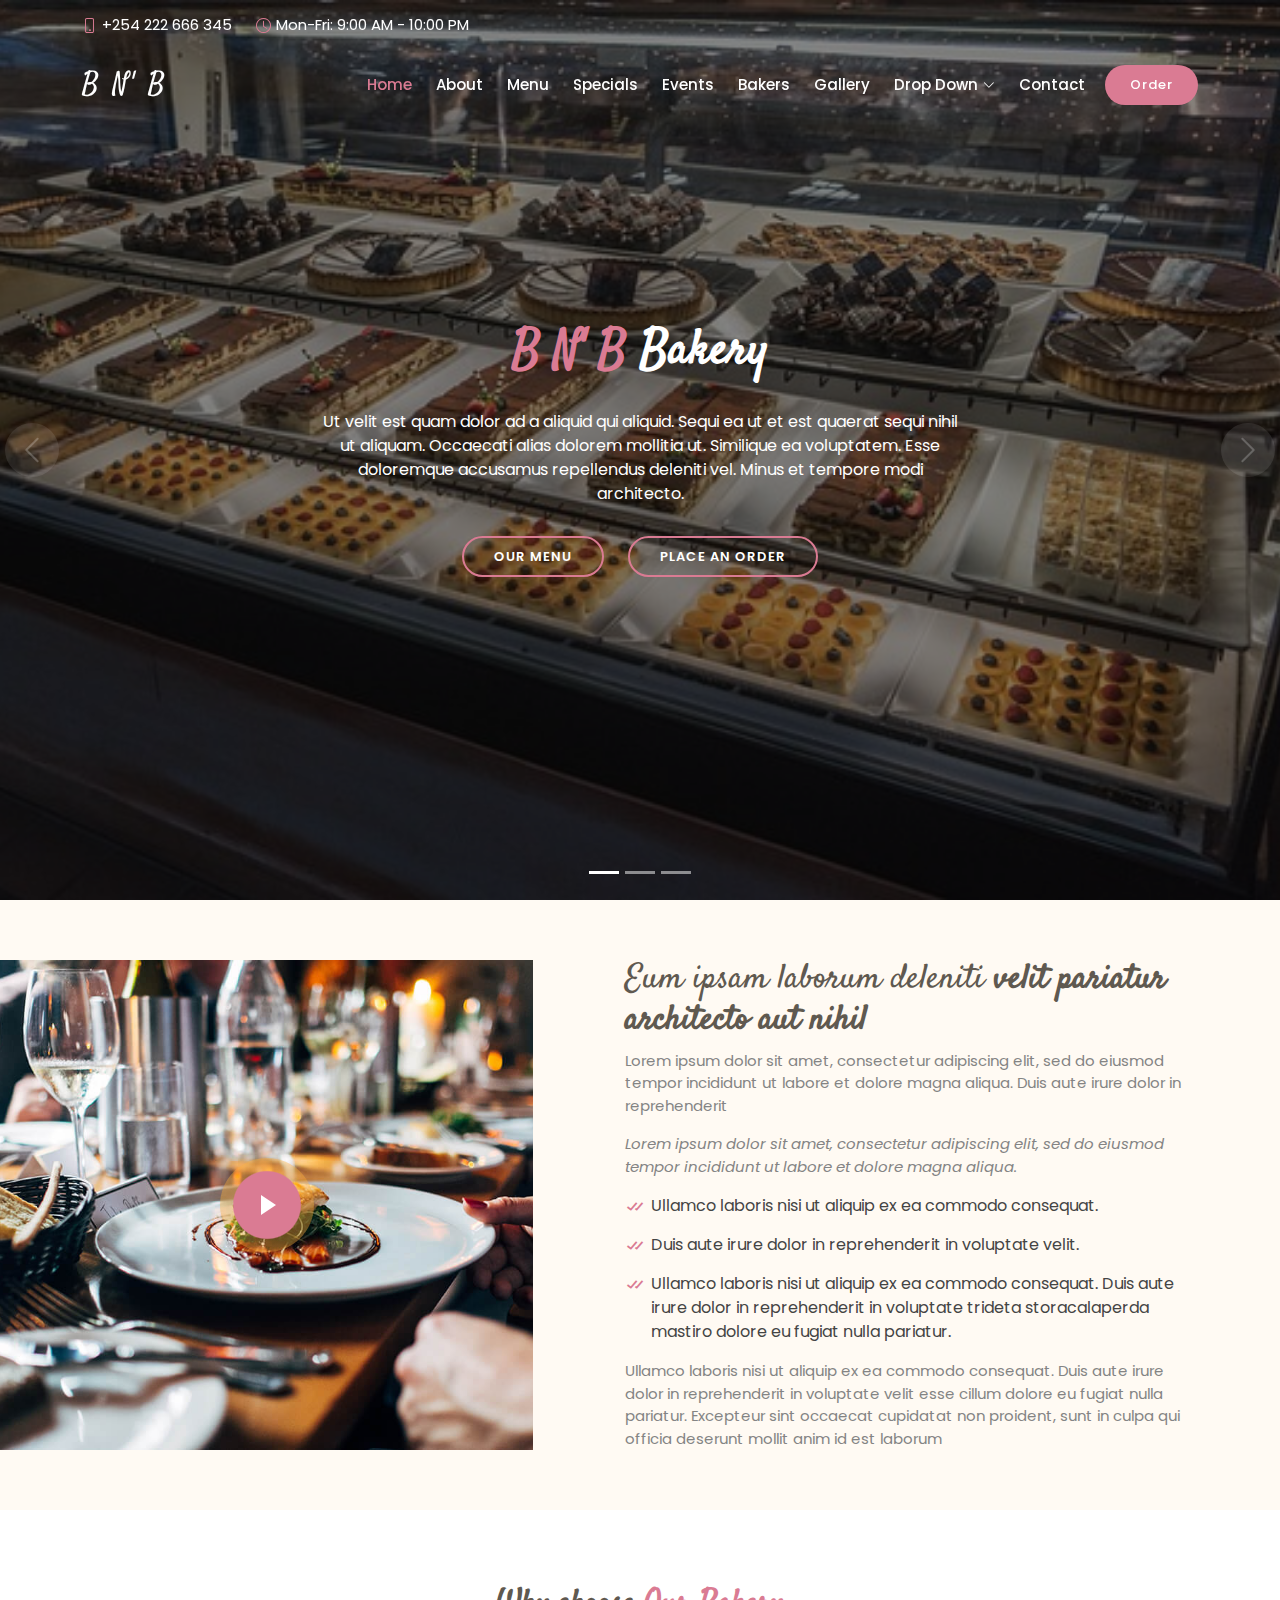
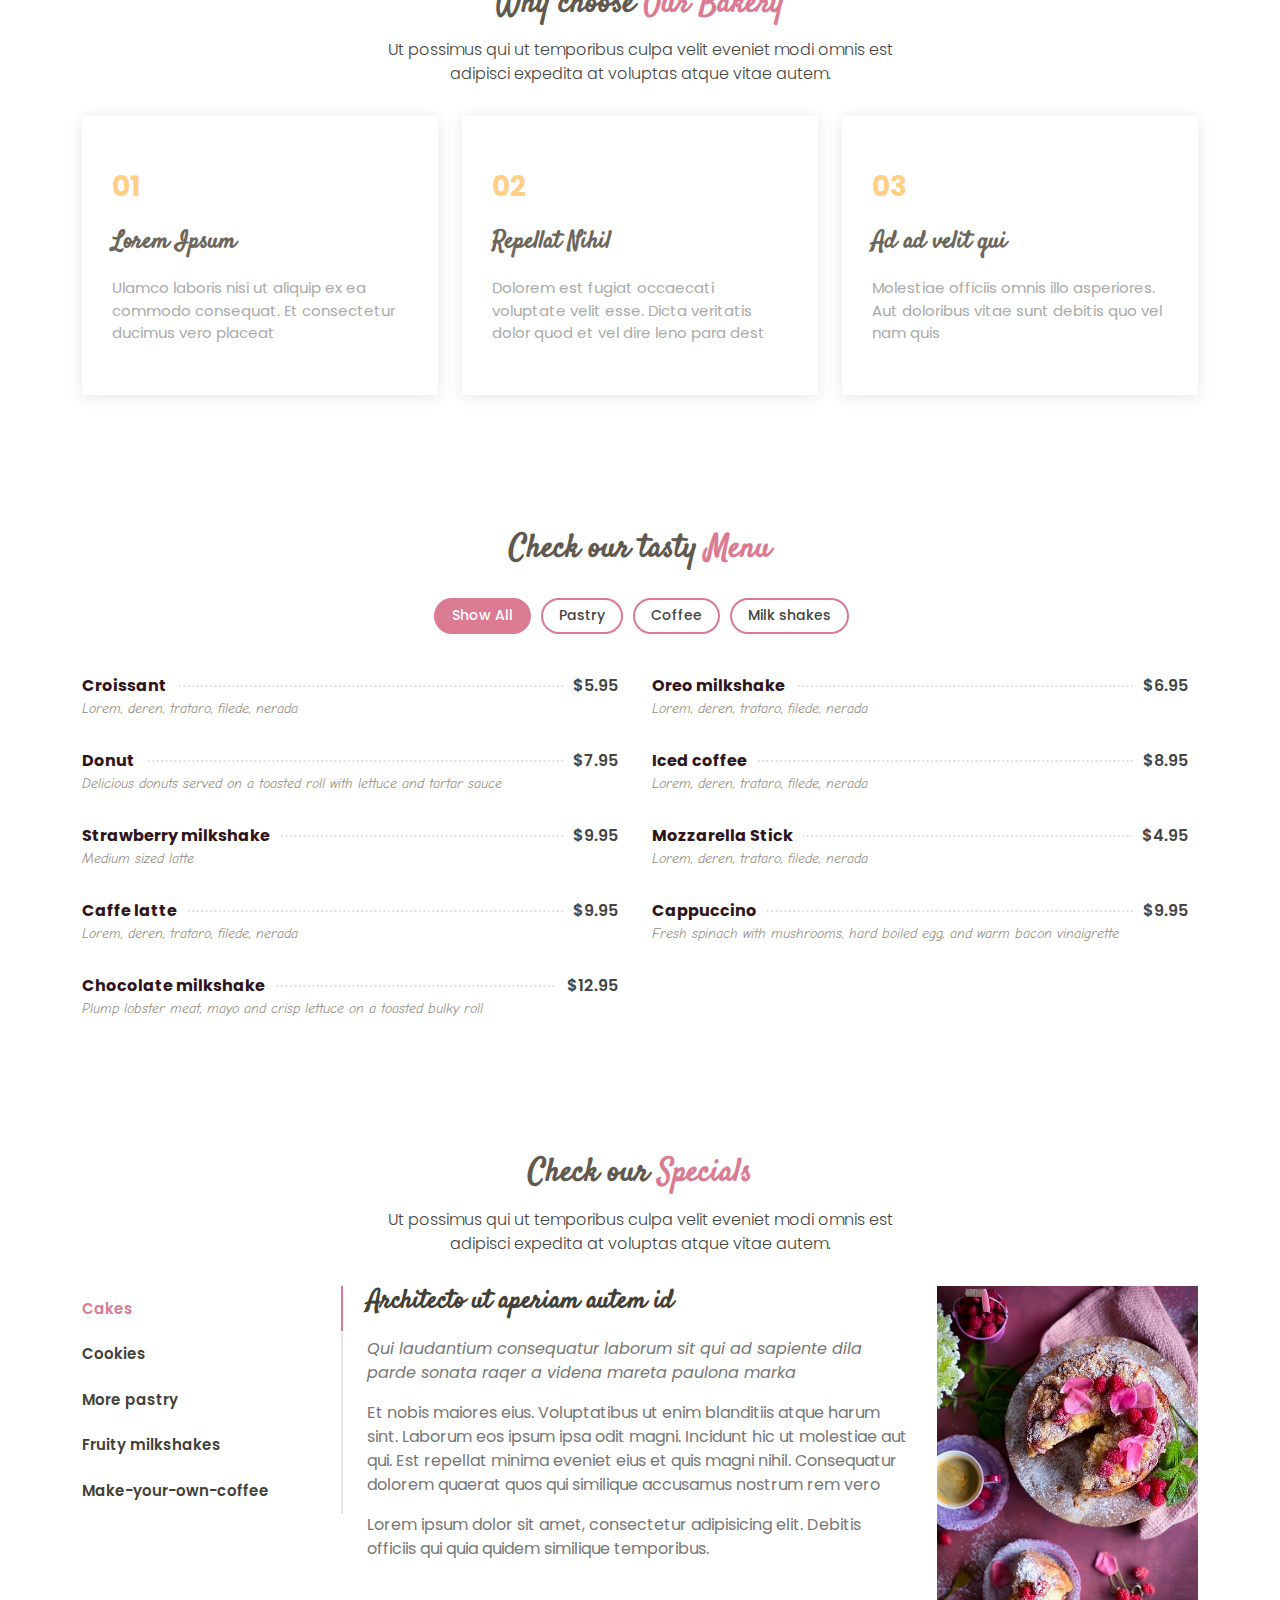
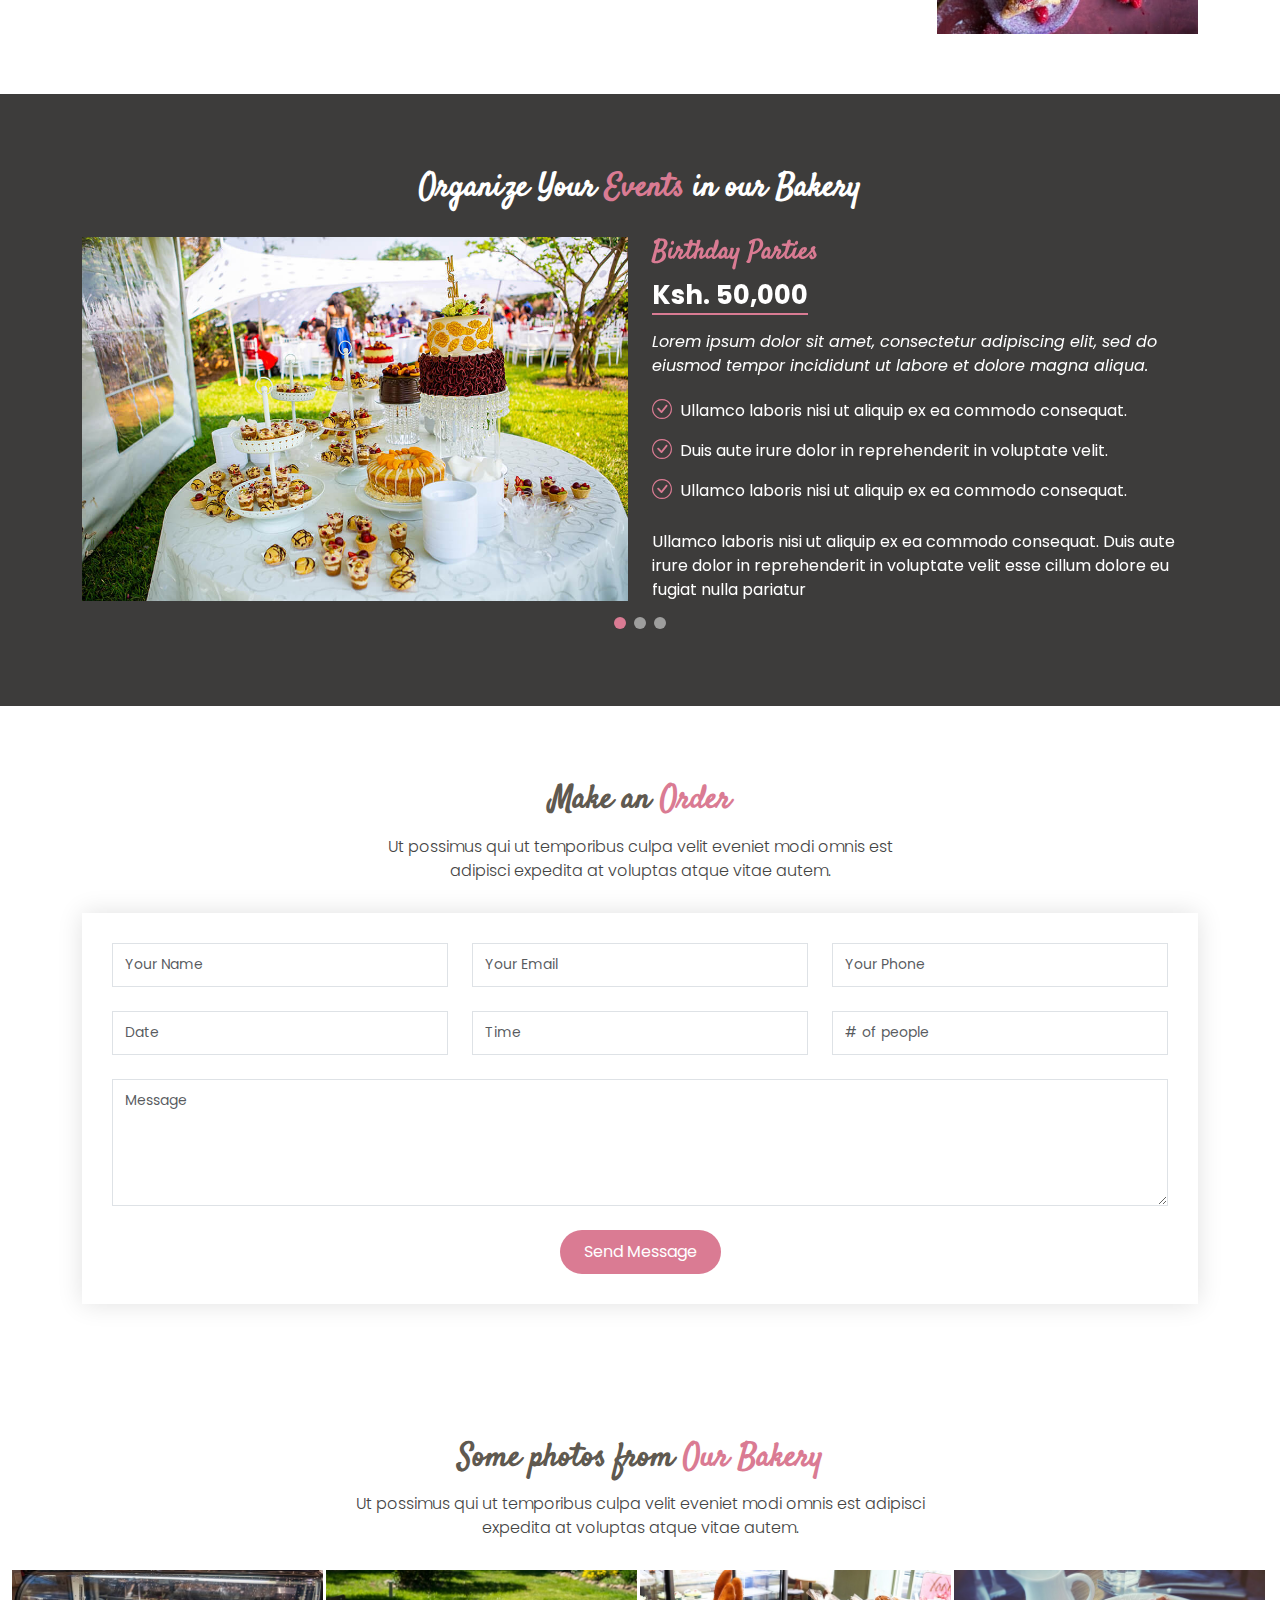
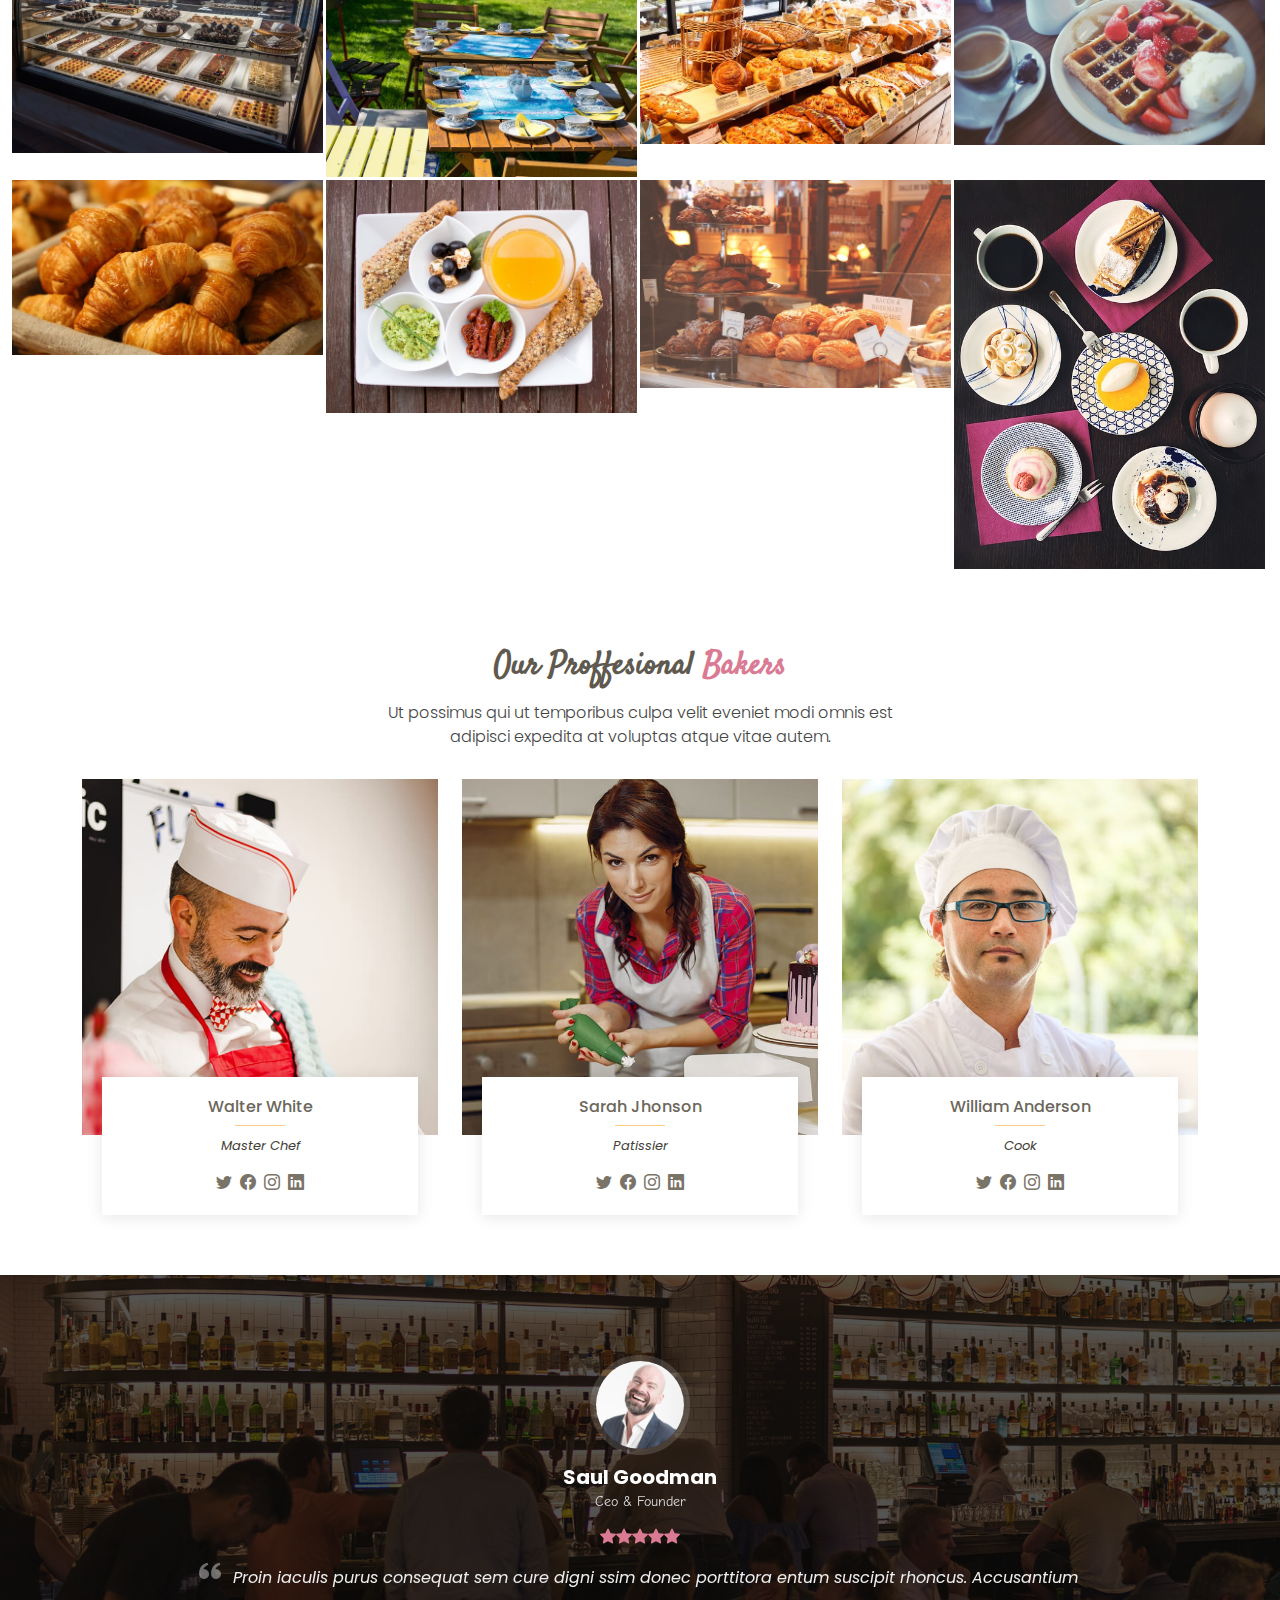
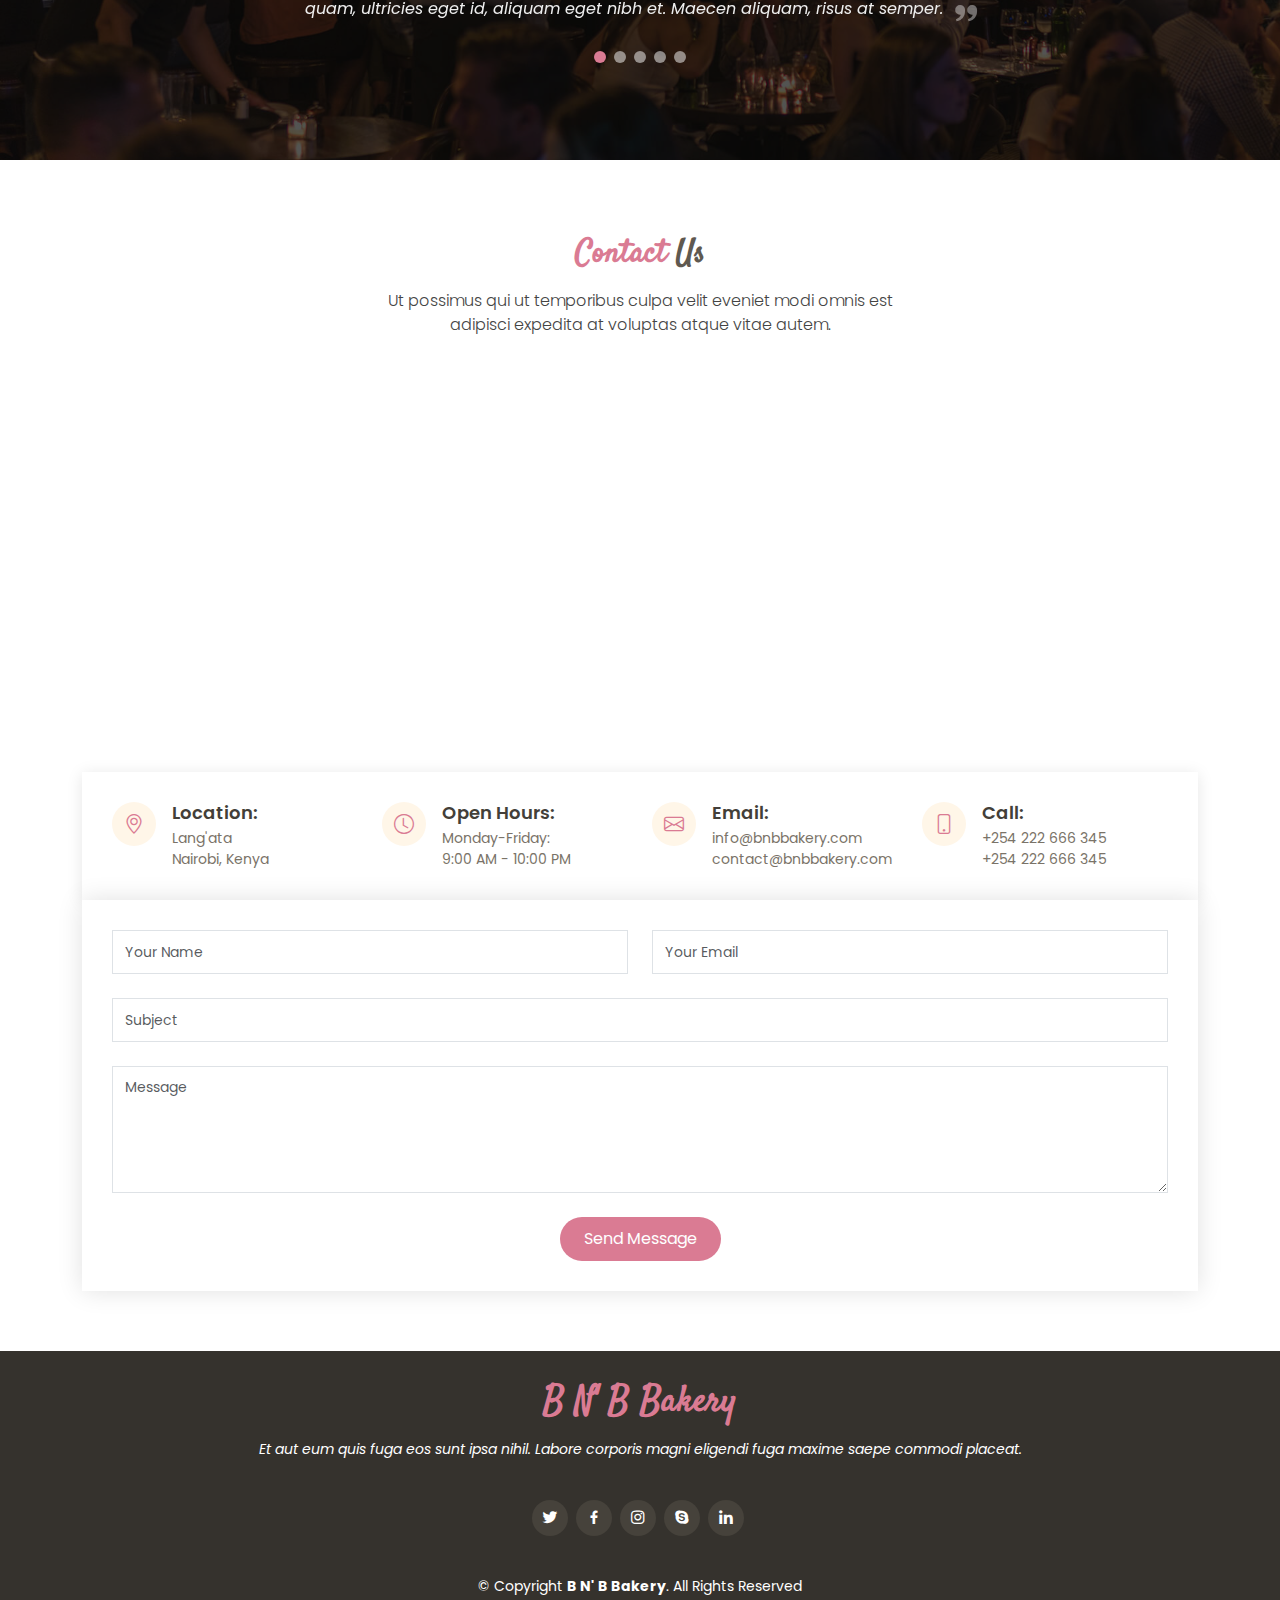
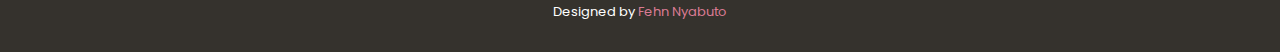
<file: templates/index.html>
<!DOCTYPE html>
<html lang="en">

<head>
  <meta charset="utf-8">
  <meta content="width=device-width, initial-scale=1.0" name="viewport">

  <title>Delicious Bootstrap Template - Index</title>
  <meta content="" name="description">
  <meta content="" name="keywords">

  <!-- Favicons -->
  <link href="../static/assets/img/favicon.png" rel="icon">
  <link href="../static/assets/img/apple-touch-icon.png" rel="apple-touch-icon">

  <!-- Google Fonts -->
  <link href="https://fonts.googleapis.com/css?family=Poppins:300,300i,400,400i,600,600i,700,700i|Satisfy|Comic+Neue:300,300i,400,400i,700,700i" rel="stylesheet">

  <!-- Vendor CSS Files -->
  <link href="../static/assets/vendor/animate.css/animate.min.css" rel="stylesheet">
  <link href="../static/assets/vendor/bootstrap/css/bootstrap.min.css" rel="stylesheet">
  <link href="../static/assets/vendor/bootstrap-icons/bootstrap-icons.css" rel="stylesheet">
  <link href="../static/assets/vendor/boxicons/css/boxicons.min.css" rel="stylesheet">
  <link href="../static/assets/vendor/glightbox/css/glightbox.min.css" rel="stylesheet">
  <link href="../static/assets/vendor/swiper/swiper-bundle.min.css" rel="stylesheet">

  <!-- Template Main CSS File -->
  <link href="../static/assets/css/style.css" rel="stylesheet">

</head>

<body>

  <!-- ======= Top Bar ======= -->
  <section id="topbar" class="d-flex align-items-center fixed-top topbar-transparent">
    <div class="container-fluid container-xl d-flex align-items-center justify-content-center justify-content-lg-start">
      <i class="bi bi-phone d-flex align-items-center"><span>+254 222 666 345</span></i>
      <i class="bi bi-clock ms-4 d-none d-lg-flex align-items-center"><span>Mon-Fri: 9:00 AM - 10:00 PM</span></i>
    </div>
  </section>

  <!-- ======= Header ======= -->
  <header id="header" class="fixed-top d-flex align-items-center header-transparent">
    <div class="container-fluid container-xl d-flex align-items-center justify-content-between">

      <div class="logo me-auto">
        <h1><a href="index.html">B N' B</a></h1>
        <!-- Uncomment below if you prefer to use an image logo -->
        <!-- <a href="index.html"><img src="assets/img/logo.png" alt="" class="img-fluid"></a>-->
      </div>

      <nav id="navbar" class="navbar order-last order-lg-0">
        <ul>
          <li><a class="nav-link scrollto active" href="#hero">Home</a></li>
          <li><a class="nav-link scrollto" href="#about">About</a></li>
          <li><a class="nav-link scrollto" href="#menu">Menu</a></li>
          <li><a class="nav-link scrollto" href="#specials">Specials</a></li>
          <li><a class="nav-link scrollto" href="#events">Events</a></li>
          <li><a class="nav-link scrollto" href="#chefs">Bakers</a></li>
          <li><a class="nav-link scrollto" href="#gallery">Gallery</a></li>
          <li class="dropdown"><a href="#"><span>Drop Down</span> <i class="bi bi-chevron-down"></i></a>
            <ul>
              <li><a href="#">Drop Down 1</a></li>
              <li class="dropdown"><a href="#"><span>Deep Drop Down</span> <i class="bi bi-chevron-right"></i></a>
                <ul>
                  <li><a href="#">Deep Drop Down 1</a></li>
                  <li><a href="#">Deep Drop Down 2</a></li>
                  <li><a href="#">Deep Drop Down 3</a></li>
                  <li><a href="#">Deep Drop Down 4</a></li>
                  <li><a href="#">Deep Drop Down 5</a></li>
                </ul>
              </li>
              <li><a href="#">Drop Down 2</a></li>
              <li><a href="#">Drop Down 3</a></li>
              <li><a href="#">Drop Down 4</a></li>
            </ul>
          </li>
          <li><a class="nav-link scrollto" href="#contact">Contact</a></li>
        </ul>
        <i class="bi bi-list mobile-nav-toggle"></i>
      </nav><!-- .navbar -->

      <a href="#book-a-table" class="book-a-table-btn scrollto">Order</a>

    </div>
  </header><!-- End Header -->

  <!-- ======= Hero Section ======= -->
  <section id="hero">
    <div class="hero-container">
      <div id="heroCarousel" data-bs-interval="5000" class="carousel slide carousel-fade" data-bs-ride="carousel">

        <ol class="carousel-indicators" id="hero-carousel-indicators"></ol>

        <div class="carousel-inner" role="listbox">

          <!-- Slide 1 -->
          <div class="carousel-item active" style="background-image: url(../static/assets/img/slide/slide-1.jpg);">
            <div class="carousel-container">
              <div class="carousel-content">
                <h2 class="animate__animated animate__fadeInDown"><span>B N' B</span> Bakery</h2>
                <p class="animate__animated animate__fadeInUp">Ut velit est quam dolor ad a aliquid qui aliquid. Sequi ea ut et est quaerat sequi nihil ut aliquam. Occaecati alias dolorem mollitia ut. Similique ea voluptatem. Esse doloremque accusamus repellendus deleniti vel. Minus et tempore modi architecto.</p>
                <div>
                  <a href="#menu" class="btn-menu animate__animated animate__fadeInUp scrollto">Our Menu</a>
                  <a href="#book-a-table" class="btn-book animate__animated animate__fadeInUp scrollto">Place An Order</a>
                </div>
              </div>
            </div>
          </div>

          <!-- Slide 2 -->
          <div class="carousel-item" style="background-image: url(../static/assets/img/slide/slide-2.jpg);">
            <div class="carousel-container">
              <div class="carousel-content">
                <h2 class="animate__animated animate__fadeInDown">Wednesday specials</h2>
                <p class="animate__animated animate__fadeInUp">Ut velit est quam dolor ad a aliquid qui aliquid. Sequi ea ut et est quaerat sequi nihil ut aliquam. Occaecati alias dolorem mollitia ut. Similique ea voluptatem. Esse doloremque accusamus repellendus deleniti vel. Minus et tempore modi architecto.</p>
                <div>
                  <a href="#menu" class="btn-menu animate__animated animate__fadeInUp scrollto">Our Menu</a>
                  <a href="#book-a-table" class="btn-book animate__animated animate__fadeInUp scrollto">Place An Order</a>
                </div>
              </div>
            </div>
          </div>

          <!-- Slide 3 -->
          <div class="carousel-item" style="background-image: url(../static/assets/img/slide/slide-3.jpg);">
            <div class="carousel-container">
              <div class="carousel-content">
                <h2 class="animate__animated animate__fadeInDown">Satisfy your cravings</h2>
                <p class="animate__animated animate__fadeInUp">Ut velit est quam dolor ad a aliquid qui aliquid. Sequi ea ut et est quaerat sequi nihil ut aliquam. Occaecati alias dolorem mollitia ut. Similique ea voluptatem. Esse doloremque accusamus repellendus deleniti vel. Minus et tempore modi architecto.</p>
                <div>
                  <a href="#menu" class="btn-menu animate__animated animate__fadeInUp scrollto">Our Menu</a>
                  <a href="#book-a-table" class="btn-book animate__animated animate__fadeInUp scrollto">Place An Order</a>
                </div>
              </div>
            </div>
          </div>

        </div>

        <a class="carousel-control-prev" href="#heroCarousel" role="button" data-bs-slide="prev">
          <span class="carousel-control-prev-icon bi bi-chevron-left" aria-hidden="true"></span>
        </a>

        <a class="carousel-control-next" href="#heroCarousel" role="button" data-bs-slide="next">
          <span class="carousel-control-next-icon bi bi-chevron-right" aria-hidden="true"></span>
        </a>

      </div>
    </div>
  </section><!-- End Hero -->

  <main id="main">

    <!-- ======= About Section ======= -->
    <section id="about" class="about">
      <div class="container-fluid">

        <div class="row">

          <div class="col-lg-5 align-items-stretch video-box" style='background-image: url("../static/assets/img/about.jpg");'>
            <a href="https://www.youtube.com/watch?v=jDDaplaOz7Q" class="venobox play-btn mb-4" data-vbtype="video" data-autoplay="true"></a>
          </div>

          <div class="col-lg-7 d-flex flex-column justify-content-center align-items-stretch">

            <div class="content">
              <h3>Eum ipsam laborum deleniti <strong>velit pariatur architecto aut nihil</strong></h3>
              <p>
                Lorem ipsum dolor sit amet, consectetur adipiscing elit, sed do eiusmod tempor incididunt ut labore et dolore magna aliqua. Duis aute irure dolor in reprehenderit
              </p>
              <p class="fst-italic">
                Lorem ipsum dolor sit amet, consectetur adipiscing elit, sed do eiusmod tempor incididunt ut labore et dolore
                magna aliqua.
              </p>
              <ul>
                <li><i class="bx bx-check-double"></i> Ullamco laboris nisi ut aliquip ex ea commodo consequat.</li>
                <li><i class="bx bx-check-double"></i> Duis aute irure dolor in reprehenderit in voluptate velit.</li>
                <li><i class="bx bx-check-double"></i> Ullamco laboris nisi ut aliquip ex ea commodo consequat. Duis aute irure dolor in reprehenderit in voluptate trideta storacalaperda mastiro dolore eu fugiat nulla pariatur.</li>
              </ul>
              <p>
                Ullamco laboris nisi ut aliquip ex ea commodo consequat. Duis aute irure dolor in reprehenderit in voluptate
                velit esse cillum dolore eu fugiat nulla pariatur. Excepteur sint occaecat cupidatat non proident, sunt in
                culpa qui officia deserunt mollit anim id est laborum
              </p>
            </div>

          </div>

        </div>

      </div>
    </section><!-- End About Section -->

    <!-- ======= Whu Us Section ======= -->
    <section id="why-us" class="why-us">
      <div class="container">

        <div class="section-title">
          <h2>Why choose <span>Our Bakery</span></h2>
          <p>Ut possimus qui ut temporibus culpa velit eveniet modi omnis est adipisci expedita at voluptas atque vitae autem.</p>
        </div>

        <div class="row">

          <div class="col-lg-4">
            <div class="box">
              <span>01</span>
              <h4>Lorem Ipsum</h4>
              <p>Ulamco laboris nisi ut aliquip ex ea commodo consequat. Et consectetur ducimus vero placeat</p>
            </div>
          </div>

          <div class="col-lg-4 mt-4 mt-lg-0">
            <div class="box">
              <span>02</span>
              <h4>Repellat Nihil</h4>
              <p>Dolorem est fugiat occaecati voluptate velit esse. Dicta veritatis dolor quod et vel dire leno para dest</p>
            </div>
          </div>

          <div class="col-lg-4 mt-4 mt-lg-0">
            <div class="box">
              <span>03</span>
              <h4> Ad ad velit qui</h4>
              <p>Molestiae officiis omnis illo asperiores. Aut doloribus vitae sunt debitis quo vel nam quis</p>
            </div>
          </div>

        </div>

      </div>
    </section><!-- End Whu Us Section -->

    <!-- ======= Menu Section ======= -->
    <section id="menu" class="menu">
      <div class="container">

        <div class="section-title">
          <h2>Check our tasty <span>Menu</span></h2>
        </div>

        <div class="row">
          <div class="col-lg-12 d-flex justify-content-center">
            <ul id="menu-flters">
              <li data-filter="*" class="filter-active">Show All</li>
              <li data-filter=".filter-starters">Pastry</li>
              <li data-filter=".filter-salads">Coffee</li>
              <li data-filter=".filter-specialty">Milk shakes</li>
            </ul>
          </div>
        </div>

        <div class="row menu-container">

          <div class="col-lg-6 menu-item filter-starters">
            <div class="menu-content">
              <a href="#">Croissant</a><span>$5.95</span>
            </div>
            <div class="menu-ingredients">
              Lorem, deren, trataro, filede, nerada
            </div>
          </div>

          <div class="col-lg-6 menu-item filter-specialty">
            <div class="menu-content">
              <a href="#">Oreo milkshake</a><span>$6.95</span>
            </div>
            <div class="menu-ingredients">
              Lorem, deren, trataro, filede, nerada
            </div>
          </div>

          <div class="col-lg-6 menu-item filter-starters">
            <div class="menu-content">
              <a href="#">Donut</a><span>$7.95</span>
            </div>
            <div class="menu-ingredients">
              Delicious donuts served on a toasted roll with lettuce and tartar sauce
            </div>
          </div>

          <div class="col-lg-6 menu-item filter-salads">
            <div class="menu-content">
              <a href="#">Iced coffee</a><span>$8.95</span>
            </div>
            <div class="menu-ingredients">
              Lorem, deren, trataro, filede, nerada
            </div>
          </div>

          <div class="col-lg-6 menu-item filter-specialty">
            <div class="menu-content">
              <a href="#">Strawberry milkshake</a><span>$9.95</span>
            </div>
            <div class="menu-ingredients">
              Medium sized latte
            </div>
          </div>

          <div class="col-lg-6 menu-item filter-starters">
            <div class="menu-content">
              <a href="#">Mozzarella Stick</a><span>$4.95</span>
            </div>
            <div class="menu-ingredients">
              Lorem, deren, trataro, filede, nerada
            </div>
          </div>

          <div class="col-lg-6 menu-item filter-salads">
            <div class="menu-content">
              <a href="#">Caffe latte</a><span>$9.95</span>
            </div>
            <div class="menu-ingredients">
              Lorem, deren, trataro, filede, nerada
            </div>
          </div>

          <div class="col-lg-6 menu-item filter-salads">
            <div class="menu-content">
              <a href="#">Cappuccino</a><span>$9.95</span>
            </div>
            <div class="menu-ingredients">
              Fresh spinach with mushrooms, hard boiled egg, and warm bacon vinaigrette
            </div>
          </div>

          <div class="col-lg-6 menu-item filter-specialty">
            <div class="menu-content">
              <a href="#">Chocolate milkshake</a><span>$12.95</span>
            </div>
            <div class="menu-ingredients">
              Plump lobster meat, mayo and crisp lettuce on a toasted bulky roll
            </div>
          </div>

        </div>

      </div>
    </section><!-- End Menu Section -->

    <!-- ======= Specials Section ======= -->
    <section id="specials" class="specials">
      <div class="container">

        <div class="section-title">
          <h2>Check our <span>Specials</span></h2>
          <p>Ut possimus qui ut temporibus culpa velit eveniet modi omnis est adipisci expedita at voluptas atque vitae autem.</p>
        </div>

        <div class="row">
          <div class="col-lg-3">
            <ul class="nav nav-tabs flex-column">
              <li class="nav-item">
                <a class="nav-link active show" data-bs-toggle="tab" href="#tab-1">Cakes</a>
              </li>
              <li class="nav-item">
                <a class="nav-link" data-bs-toggle="tab" href="#tab-2">Cookies</a>
              </li>
              <li class="nav-item">
                <a class="nav-link" data-bs-toggle="tab" href="#tab-3">More pastry</a>
              </li>
              <li class="nav-item">
                <a class="nav-link" data-bs-toggle="tab" href="#tab-4">Fruity milkshakes</a>
              </li>
              <li class="nav-item">
                <a class="nav-link" data-bs-toggle="tab" href="#tab-5">Make-your-own-coffee</a>
              </li>
            </ul>
          </div>
          <div class="col-lg-9 mt-4 mt-lg-0">
            <div class="tab-content">
              <div class="tab-pane active show" id="tab-1">
                <div class="row">
                  <div class="col-lg-8 details order-2 order-lg-1">
                    <h3>Architecto ut aperiam autem id</h3>
                    <p class="fst-italic">Qui laudantium consequatur laborum sit qui ad sapiente dila parde sonata raqer a videna mareta paulona marka</p>
                    <p>Et nobis maiores eius. Voluptatibus ut enim blanditiis atque harum sint. Laborum eos ipsum ipsa odit magni. Incidunt hic ut molestiae aut qui. Est repellat minima eveniet eius et quis magni nihil. Consequatur dolorem quaerat quos qui similique accusamus nostrum rem vero</p>
                    <p>Lorem ipsum dolor sit amet, consectetur adipisicing elit. Debitis officiis qui quia quidem similique temporibus.</p>
                  </div>
                  <div class="col-lg-4 text-center order-1 order-lg-2">
                    <img src="../static/assets/img/strawberry-8214486_640.jpg" alt="" class="img-fluid">
                  </div>
                </div>
              </div>
              <div class="tab-pane" id="tab-2">
                <div class="row">
                  <div class="col-lg-8 details order-2 order-lg-1">
                    <h3>Et blanditiis nemo veritatis excepturi</h3>
                    <p class="fst-italic">Qui laudantium consequatur laborum sit qui ad sapiente dila parde sonata raqer a videna mareta paulona marka</p>
                    <p>Ea ipsum voluptatem consequatur quis est. Illum error ullam omnis quia et reiciendis sunt sunt est. Non aliquid repellendus itaque accusamus eius et velit ipsa voluptates. Optio nesciunt eaque beatae accusamus lerode pakto madirna desera vafle de nideran pal</p>
                  </div>
                  <div class="col-lg-4 text-center order-1 order-lg-2">
                    <img src="../static/assets/img/specials-2.jpg" alt="" class="img-fluid">
                  </div>
                </div>
              </div>
              <div class="tab-pane" id="tab-3">
                <div class="row">
                  <div class="col-lg-8 details order-2 order-lg-1">
                    <h3>Impedit facilis occaecati odio neque aperiam sit</h3>
                    <p class="fst-italic">Eos voluptatibus quo. Odio similique illum id quidem non enim fuga. Qui natus non sunt dicta dolor et. In asperiores velit quaerat perferendis aut</p>
                    <p>Iure officiis odit rerum. Harum sequi eum illum corrupti culpa veritatis quisquam. Neque necessitatibus illo rerum eum ut. Commodi ipsam minima molestiae sed laboriosam a iste odio. Earum odit nesciunt fugiat sit ullam. Soluta et harum voluptatem optio quae</p>
                  </div>
                  <div class="col-lg-4 text-center order-1 order-lg-2">
                    <img src="../static/assets/img/specials-3.jpg" alt="" class="img-fluid">
                  </div>
                </div>
              </div>
              <div class="tab-pane" id="tab-4">
                <div class="row">
                  <div class="col-lg-8 details order-2 order-lg-1">
                    <h3>Fuga dolores inventore laboriosam ut est accusamus laboriosam dolore</h3>
                    <p class="fst-italic">Totam aperiam accusamus. Repellat consequuntur iure voluptas iure porro quis delectus</p>
                    <p>Eaque consequuntur consequuntur libero expedita in voluptas. Nostrum ipsam necessitatibus aliquam fugiat debitis quis velit. Eum ex maxime error in consequatur corporis atque. Eligendi asperiores sed qui veritatis aperiam quia a laborum inventore</p>
                  </div>
                  <div class="col-lg-4 text-center order-1 order-lg-2">
                    <img src="../static/assets/img/specials-4.jpg" alt="" class="img-fluid">
                  </div>
                </div>
              </div>
              <div class="tab-pane" id="tab-5">
                <div class="row">
                  <div class="col-lg-8 details order-2 order-lg-1">
                    <h3>Est eveniet ipsam sindera pad rone matrelat sando reda</h3>
                    <p class="fst-italic">Omnis blanditiis saepe eos autem qui sunt debitis porro quia.</p>
                    <p>Exercitationem nostrum omnis. Ut reiciendis repudiandae minus. Omnis recusandae ut non quam ut quod eius qui. Ipsum quia odit vero atque qui quibusdam amet. Occaecati sed est sint aut vitae molestiae voluptate vel</p>
                  </div>
                  <div class="col-lg-4 text-center order-1 order-lg-2">
                    <img src="../static/assets/img/specials-5.jpg" alt="" class="img-fluid">
                  </div>
                </div>
              </div>
            </div>
          </div>
        </div>

      </div>
    </section><!-- End Specials Section -->

    <!-- ======= Events Section ======= -->
    <section id="events" class="events">
      <div class="container">

        <div class="section-title">
          <h2>Organize Your <span>Events</span> in our Bakery</h2>
        </div>

        <div class="events-slider swiper">
          <div class="swiper-wrapper">

            <div class="swiper-slide">
              <div class="row event-item">
                <div class="col-lg-6">
                  <img src="../static/assets/img/event-birthday.jpg" class="img-fluid" alt="">
                </div>
                <div class="col-lg-6 pt-4 pt-lg-0 content">
                  <h3>Birthday Parties</h3>
                  <div class="price">
                    <p><span>Ksh. 50,000</span></p>
                  </div>
                  <p class="fst-italic">
                    Lorem ipsum dolor sit amet, consectetur adipiscing elit, sed do eiusmod tempor incididunt ut labore et dolore
                    magna aliqua.
                  </p>
                  <ul>
                    <li><i class="bi bi-check-circle"></i> Ullamco laboris nisi ut aliquip ex ea commodo consequat.</li>
                    <li><i class="bi bi-check-circle"></i> Duis aute irure dolor in reprehenderit in voluptate velit.</li>
                    <li><i class="bi bi-check-circle"></i> Ullamco laboris nisi ut aliquip ex ea commodo consequat.</li>
                  </ul>
                  <p>
                    Ullamco laboris nisi ut aliquip ex ea commodo consequat. Duis aute irure dolor in reprehenderit in voluptate
                    velit esse cillum dolore eu fugiat nulla pariatur
                  </p>
                </div>
              </div>
            </div><!-- End testimonial item -->

            <div class="swiper-slide">
              <div class="row event-item">
                <div class="col-lg-6">
                  <img src="../static/assets/img/waters-3366444_640.jpg" class="img-fluid" alt="">
                </div>
                <div class="col-lg-6 pt-4 pt-lg-0 content">
                  <h3>Garden Tea Parties</h3>
                  <div class="price">
                    <p><span>Ksh. 70,000</span></p>
                  </div>
                  <p class="fst-italic">
                    Lorem ipsum dolor sit amet, consectetur adipiscing elit, sed do eiusmod tempor incididunt ut labore et dolore
                    magna aliqua.
                  </p>
                  <ul>
                    <li><i class="bi bi-check-circle"></i> Ullamco laboris nisi ut aliquip ex ea commodo consequat.</li>
                    <li><i class="bi bi-check-circle"></i> Duis aute irure dolor in reprehenderit in voluptate velit.</li>
                    <li><i class="bi bi-check-circle"></i> Ullamco laboris nisi ut aliquip ex ea commodo consequat.</li>
                  </ul>
                  <p>
                    Ullamco laboris nisi ut aliquip ex ea commodo consequat. Duis aute irure dolor in reprehenderit in voluptate
                    velit esse cillum dolore eu fugiat nulla pariatur
                  </p>
                </div>
              </div>
            </div><!-- End testimonial item -->

            <div class="swiper-slide">
              <div class="row event-item">
                <div class="col-lg-6">
                  <img src="../static/assets/img/family-7240486_640.jpg" class="img-fluid" alt="">
                </div>
                <div class="col-lg-6 pt-4 pt-lg-0 content">
                  <h3>Family Breakfast</h3>
                  <div class="price">
                    <p><span>Ksh 6,000</span></p>
                  </div>
                  <p class="fst-italic">
                    Lorem ipsum dolor sit amet, consectetur adipiscing elit, sed do eiusmod tempor incididunt ut labore et dolore
                    magna aliqua.
                  </p>
                  <ul>
                    <li><i class="bi bi-check-circle"></i> Ullamco laboris nisi ut aliquip ex ea commodo consequat.</li>
                    <li><i class="bi bi-check-circle"></i> Duis aute irure dolor in reprehenderit in voluptate velit.</li>
                    <li><i class="bi bi-check-circle"></i> Ullamco laboris nisi ut aliquip ex ea commodo consequat.</li>
                  </ul>
                  <p>
                    Ullamco laboris nisi ut aliquip ex ea commodo consequat. Duis aute irure dolor in reprehenderit in voluptate
                    velit esse cillum dolore eu fugiat nulla pariatur
                  </p>
                </div>
              </div>
            </div><!-- End testimonial item -->

          </div>
          <div class="swiper-pagination"></div>
        </div>

      </div>
    </section><!-- End Events Section -->

    <!-- ======= Book A Table Section ======= -->
    <section id="book-a-table" class="book-a-table">
      <div class="container">

        <div class="section-title">
          <h2>Make an <span>Order</span></h2>
          <p>Ut possimus qui ut temporibus culpa velit eveniet modi omnis est adipisci expedita at voluptas atque vitae autem.</p>
        </div>

        <form action="../Delicious/forms/book-a-table.php" method="post" role="form" class="php-email-form">
          <div class="row">
            <div class="col-lg-4 col-md-6 form-group">
              <input type="text" name="name" class="form-control" id="name" placeholder="Your Name" data-rule="minlen:4" data-msg="Please enter at least 4 chars">
              <div class="validate"></div>
            </div>
            <div class="col-lg-4 col-md-6 form-group mt-3 mt-md-0">
              <input type="email" class="form-control" name="email" id="email" placeholder="Your Email" data-rule="email" data-msg="Please enter a valid email">
              <div class="validate"></div>
            </div>
            <div class="col-lg-4 col-md-6 form-group mt-3 mt-md-0">
              <input type="text" class="form-control" name="phone" id="phone" placeholder="Your Phone" data-rule="minlen:4" data-msg="Please enter at least 4 chars">
              <div class="validate"></div>
            </div>
            <div class="col-lg-4 col-md-6 form-group mt-3">
              <input type="text" name="date" class="form-control" id="date" placeholder="Date" data-rule="minlen:4" data-msg="Please enter at least 4 chars">
              <div class="validate"></div>
            </div>
            <div class="col-lg-4 col-md-6 form-group mt-3">
              <input type="text" class="form-control" name="time" id="time" placeholder="Time" data-rule="minlen:4" data-msg="Please enter at least 4 chars">
              <div class="validate"></div>
            </div>
            <div class="col-lg-4 col-md-6 form-group mt-3">
              <input type="number" class="form-control" name="people" id="people" placeholder="# of people" data-rule="minlen:1" data-msg="Please enter at least 1 chars">
              <div class="validate"></div>
            </div>
          </div>
          <div class="form-group mt-3">
            <textarea class="form-control" name="message" rows="5" placeholder="Message"></textarea>
            <div class="validate"></div>
          </div>
          <div class="mb-3">
            <div class="loading">Loading</div>
            <div class="error-message"></div>
            <div class="sent-message">Your booking request was sent. We will call back or send an Email to confirm your reservation. Thank you!</div>
          </div>
          <div class="text-center"><button type="submit">Send Message</button></div>
        </form>

      </div>
    </section><!-- End Book A Table Section -->

    <!-- ======= Gallery Section ======= -->
    <section id="gallery" class="gallery">
      <div class="container-fluid">

        <div class="section-title">
          <h2>Some photos from <span>Our Bakery</span></h2>
          <p>Ut possimus qui ut temporibus culpa velit eveniet modi omnis est adipisci expedita at voluptas atque vitae autem.</p>
        </div>

        <div class="row g-0">

          <div class="col-lg-3 col-md-4">
            <div class="gallery-item">
              <a href="../static/assets/img/slide/slide-1.jpg" class="gallery-lightbox">
                <img src="../static/assets/img/slide/slide-1.jpg" alt="" class="img-fluid">
              </a>
            </div>
          </div>

          <div class="col-lg-3 col-md-4">
            <div class="gallery-item">
              <a href="../static/assets/img/waters-3366444_640.jpg" class="gallery-lightbox">
                <img src="../static/assets/img/waters-3366444_640.jpg" alt="" class="img-fluid">
              </a>
            </div>
          </div>

          <div class="col-lg-3 col-md-4">
            <div class="gallery-item">
              <a href="../static/assets/img/slide/slide-3.jpg" class="gallery-lightbox">
                <img src="../static/assets/img/slide/slide-3.jpg" alt="" class="img-fluid">
              </a>
            </div>
          </div>

          <div class="col-lg-3 col-md-4">
            <div class="gallery-item">
              <a href="../static/assets/img/waffle-878198_640.jpg" class="gallery-lightbox">
                <img src="../static/assets/img/waffle-878198_640.jpg" alt="" class="img-fluid">
              </a>
            </div>
          </div>

          <div class="col-lg-3 col-md-4">
            <div class="gallery-item">
              <a href="../static/assets/img/bread-1284438_640.jpg" class="gallery-lightbox">
                <img src="../static/images/bread-1284438_640.jpg" alt="" class="img-fluid">
              </a>
            </div>
          </div>

          <div class="col-lg-3 col-md-4">
            <div class="gallery-item">
              <a href="../static/assets/img/breakfast-1804436_640.jpg" class="gallery-lightbox">
                <img src="../static/assets/img/breakfast-1804436_640.jpg" alt="" class="img-fluid">
              </a>
            </div>
          </div>

          <div class="col-lg-3 col-md-4">
            <div class="gallery-item">
              <a href="../static/assets/img/breads-1867459_640.jpg" class="gallery-lightbox">
                <img src="../static/assets/img/breads-1867459_640.jpg" alt="" class="img-fluid">
              </a>
            </div>
          </div>

          <div class="col-lg-3 col-md-4">
            <div class="gallery-item">
              <a href="../static/assets/img/cake-1589012_640.jpg" class="gallery-lightbox">
                <img src="../static/assets/img/cake-1589012_640.jpg" alt="" class="img-fluid">
              </a>
            </div>
          </div>

        </div>

      </div>
    </section><!-- End Gallery Section -->

    <!-- ======= Chefs Section ======= -->
    <section id="chefs" class="chefs">
      <div class="container">

        <div class="section-title">
          <h2>Our Proffesional <span>Bakers</span></h2>
          <p>Ut possimus qui ut temporibus culpa velit eveniet modi omnis est adipisci expedita at voluptas atque vitae autem.</p>
        </div>

        <div class="row">

          <div class="col-lg-4 col-md-6">
            <div class="member">
              <div class="pic"><img src="../static/assets/img/chefs/chefs-1.jpg" class="img-fluid" alt=""></div>
              <div class="member-info">
                <h4>Walter White</h4>
                <span>Master Chef</span>
                <div class="social">
                  <a href=""><i class="bi bi-twitter"></i></a>
                  <a href=""><i class="bi bi-facebook"></i></a>
                  <a href=""><i class="bi bi-instagram"></i></a>
                  <a href=""><i class="bi bi-linkedin"></i></a>
                </div>
              </div>
            </div>
          </div>

          <div class="col-lg-4 col-md-6">
            <div class="member">
              <div class="pic"><img src="../static/assets/img/chefs/chefs-2.jpg" class="img-fluid" alt=""></div>
              <div class="member-info">
                <h4>Sarah Jhonson</h4>
                <span>Patissier</span>
                <div class="social">
                  <a href=""><i class="bi bi-twitter"></i></a>
                  <a href=""><i class="bi bi-facebook"></i></a>
                  <a href=""><i class="bi bi-instagram"></i></a>
                  <a href=""><i class="bi bi-linkedin"></i></a>
                </div>
              </div>
            </div>
          </div>

          <div class="col-lg-4 col-md-6">
            <div class="member">
              <div class="pic"><img src="../static/assets/img/chefs/chefs-3.jpg" class="img-fluid" alt=""></div>
              <div class="member-info">
                <h4>William Anderson</h4>
                <span>Cook</span>
                <div class="social">
                  <a href=""><i class="bi bi-twitter"></i></a>
                  <a href=""><i class="bi bi-facebook"></i></a>
                  <a href=""><i class="bi bi-instagram"></i></a>
                  <a href=""><i class="bi bi-linkedin"></i></a>
                </div>
              </div>
            </div>
          </div>

        </div>

      </div>
    </section><!-- End Chefs Section -->

    <!-- ======= Testimonials Section ======= -->
    <section id="testimonials" class="testimonials">
      <div class="container position-relative">

        <div class="testimonials-slider swiper" data-aos="fade-up" data-aos-delay="100">
          <div class="swiper-wrapper">

            <div class="swiper-slide">
              <div class="testimonial-item">
                <img src="../static/assets/img/testimonials/testimonials-1.jpg" class="testimonial-img" alt="">
                <h3>Saul Goodman</h3>
                <h4>Ceo &amp; Founder</h4>
                <div class="stars">
                  <i class="bi bi-star-fill"></i><i class="bi bi-star-fill"></i><i class="bi bi-star-fill"></i><i class="bi bi-star-fill"></i><i class="bi bi-star-fill"></i>
                </div>
                <p>
                  <i class="bx bxs-quote-alt-left quote-icon-left"></i>
                  Proin iaculis purus consequat sem cure digni ssim donec porttitora entum suscipit rhoncus. Accusantium quam, ultricies eget id, aliquam eget nibh et. Maecen aliquam, risus at semper.
                  <i class="bx bxs-quote-alt-right quote-icon-right"></i>
                </p>
              </div>
            </div><!-- End testimonial item -->

            <div class="swiper-slide">
              <div class="testimonial-item">
                <img src="../static/assets/img/testimonials/testimonials-2.jpg" class="testimonial-img" alt="">
                <h3>Sara Wilsson</h3>
                <h4>Designer</h4>
                <div class="stars">
                  <i class="bi bi-star-fill"></i><i class="bi bi-star-fill"></i><i class="bi bi-star-fill"></i><i class="bi bi-star-fill"></i><i class="bi bi-star-fill"></i>
                </div>
                <p>
                  <i class="bx bxs-quote-alt-left quote-icon-left"></i>
                  Export tempor illum tamen malis malis eram quae irure esse labore quem cillum quid cillum eram malis quorum velit fore eram velit sunt aliqua noster fugiat irure amet legam anim culpa.
                  <i class="bx bxs-quote-alt-right quote-icon-right"></i>
                </p>
              </div>
            </div><!-- End testimonial item -->

            <div class="swiper-slide">
              <div class="testimonial-item">
                <img src="../static/assets/img/testimonials/testimonials-3.jpg" class="testimonial-img" alt="">
                <h3>Jena Karlis</h3>
                <h4>Store Owner</h4>
                <div class="stars">
                  <i class="bi bi-star-fill"></i><i class="bi bi-star-fill"></i><i class="bi bi-star-fill"></i><i class="bi bi-star-fill"></i><i class="bi bi-star-fill"></i>
                </div>
                <p>
                  <i class="bx bxs-quote-alt-left quote-icon-left"></i>
                  Enim nisi quem export duis labore cillum quae magna enim sint quorum nulla quem veniam duis minim tempor labore quem eram duis noster aute amet eram fore quis sint minim.
                  <i class="bx bxs-quote-alt-right quote-icon-right"></i>
                </p>
              </div>
            </div><!-- End testimonial item -->

            <div class="swiper-slide">
              <div class="testimonial-item">
                <img src="../static/assets/img/testimonials/testimonials-4.jpg" class="testimonial-img" alt="">
                <h3>Matt Brandon</h3>
                <h4>Freelancer</h4>
                <div class="stars">
                  <i class="bi bi-star-fill"></i><i class="bi bi-star-fill"></i><i class="bi bi-star-fill"></i><i class="bi bi-star-fill"></i><i class="bi bi-star-fill"></i>
                </div>
                <p>
                  <i class="bx bxs-quote-alt-left quote-icon-left"></i>
                  Fugiat enim eram quae cillum dolore dolor amet nulla culpa multos export minim fugiat minim velit minim dolor enim duis veniam ipsum anim magna sunt elit fore quem dolore labore illum veniam.
                  <i class="bx bxs-quote-alt-right quote-icon-right"></i>
                </p>
              </div>
            </div><!-- End testimonial item -->

            <div class="swiper-slide">
              <div class="testimonial-item">
                <img src="../static/assets/img/testimonials/testimonials-5.jpg" class="testimonial-img" alt="">
                <h3>John Larson</h3>
                <h4>Entrepreneur</h4>
                <div class="stars">
                  <i class="bi bi-star-fill"></i><i class="bi bi-star-fill"></i><i class="bi bi-star-fill"></i><i class="bi bi-star-fill"></i><i class="bi bi-star-fill"></i>
                </div>
                <p>
                  <i class="bx bxs-quote-alt-left quote-icon-left"></i>
                  Quis quorum aliqua sint quem legam fore sunt eram irure aliqua veniam tempor noster veniam enim culpa labore duis sunt culpa nulla illum cillum fugiat legam esse veniam culpa fore nisi cillum quid.
                  <i class="bx bxs-quote-alt-right quote-icon-right"></i>
                </p>
              </div>
            </div><!-- End testimonial item -->

          </div>
          <div class="swiper-pagination"></div>
        </div>

      </div>
    </section><!-- End Testimonials Section -->

    <!-- ======= Contact Section ======= -->
    <section id="contact" class="contact">
      <div class="container">

        <div class="section-title">
          <h2><span>Contact</span> Us</h2>
          <p>Ut possimus qui ut temporibus culpa velit eveniet modi omnis est adipisci expedita at voluptas atque vitae autem.</p>
        </div>
      </div>

      <div class="map">
        <iframe style="border:0; width: 100%; height: 350px;" src="https://www.google.com/maps/embed?pb=!1m14!1m8!1m3!1d12097.433213460943!2d-74.0062269!3d40.7101282!3m2!1i1024!2i768!4f13.1!3m3!1m2!1s0x0%3A0xb89d1fe6bc499443!2sDowntown+Conference+Center!5e0!3m2!1smk!2sbg!4v1539943755621" frameborder="0" allowfullscreen></iframe>
      </div>

      <div class="container mt-5">

        <div class="info-wrap">
          <div class="row">
            <div class="col-lg-3 col-md-6 info">
              <i class="bi bi-geo-alt"></i>
              <h4>Location:</h4>
              <p>Lang'ata<br>Nairobi, Kenya</p>
            </div>

            <div class="col-lg-3 col-md-6 info mt-4 mt-lg-0">
              <i class="bi bi-clock"></i>
              <h4>Open Hours:</h4>
              <p>Monday-Friday:<br>9:00 AM - 10:00 PM</p>
            </div>

            <div class="col-lg-3 col-md-6 info mt-4 mt-lg-0">
              <i class="bi bi-envelope"></i>
              <h4>Email:</h4>
              <p>info@bnbbakery.com<br>contact@bnbbakery.com</p>
            </div>

            <div class="col-lg-3 col-md-6 info mt-4 mt-lg-0">
              <i class="bi bi-phone"></i>
              <h4>Call:</h4>
              <p>+254 222 666 345<br>+254 222 666 345</p>
            </div>
          </div>
        </div>

        <form action="../Delicious/forms/contact.php" method="post" role="form" class="php-email-form">
          <div class="row">
            <div class="col-md-6 form-group">
              <input type="text" name="name" class="form-control" id="name" placeholder="Your Name" required>
            </div>
            <div class="col-md-6 form-group mt-3 mt-md-0">
              <input type="email" class="form-control" name="email" id="email" placeholder="Your Email" required>
            </div>
          </div>
          <div class="form-group mt-3">
            <input type="text" class="form-control" name="subject" id="subject" placeholder="Subject" required>
          </div>
          <div class="form-group mt-3">
            <textarea class="form-control" name="message" rows="5" placeholder="Message" required></textarea>
          </div>
          <div class="my-3">
            <div class="loading">Loading</div>
            <div class="error-message"></div>
            <div class="sent-message">Your message has been sent. Thank you!</div>
          </div>
          <div class="text-center"><button type="submit">Send Message</button></div>
        </form>

      </div>
    </section><!-- End Contact Section -->

  </main><!-- End #main -->

  <!-- ======= Footer ======= -->
  <footer id="footer">
    <div class="container">
      <h3>B N' B Bakery</h3>
      <p>Et aut eum quis fuga eos sunt ipsa nihil. Labore corporis magni eligendi fuga maxime saepe commodi placeat.</p>
      <div class="social-links">
        <a href="#" class="twitter"><i class="bx bxl-twitter"></i></a>
        <a href="#" class="facebook"><i class="bx bxl-facebook"></i></a>
        <a href="#" class="instagram"><i class="bx bxl-instagram"></i></a>
        <a href="#" class="google-plus"><i class="bx bxl-skype"></i></a>
        <a href="#" class="linkedin"><i class="bx bxl-linkedin"></i></a>
      </div>
      <div class="copyright">
        &copy; Copyright <strong><span>B N' B Bakery</span></strong>. All Rights Reserved
      </div>
      <div class="credits">

        Designed by <a href="https://bootstrapmade.com/">Fehn Nyabuto</a>
      </div>
    </div>
  </footer><!-- End Footer -->

  <a href="#" class="back-to-top d-flex align-items-center justify-content-center"><i class="bi bi-arrow-up-short"></i></a>

  <!-- Vendor JS Files -->
  <script src="../static/assets/vendor/bootstrap/js/bootstrap.bundle.min.js"></script>
  <script src="../static/assets/vendor/glightbox/js/glightbox.min.js"></script>
  <script src="../static/assets/vendor/isotope-layout/isotope.pkgd.min.js"></script>
  <script src="../static/assets/vendor/swiper/swiper-bundle.min.js"></script>
  <script src="../static/assets/vendor/php-email-form/validate.js"></script>

  <!-- Template Main JS File -->
  <script src="../static/assets/js/main.js"></script>

</body>

</html>
</file>
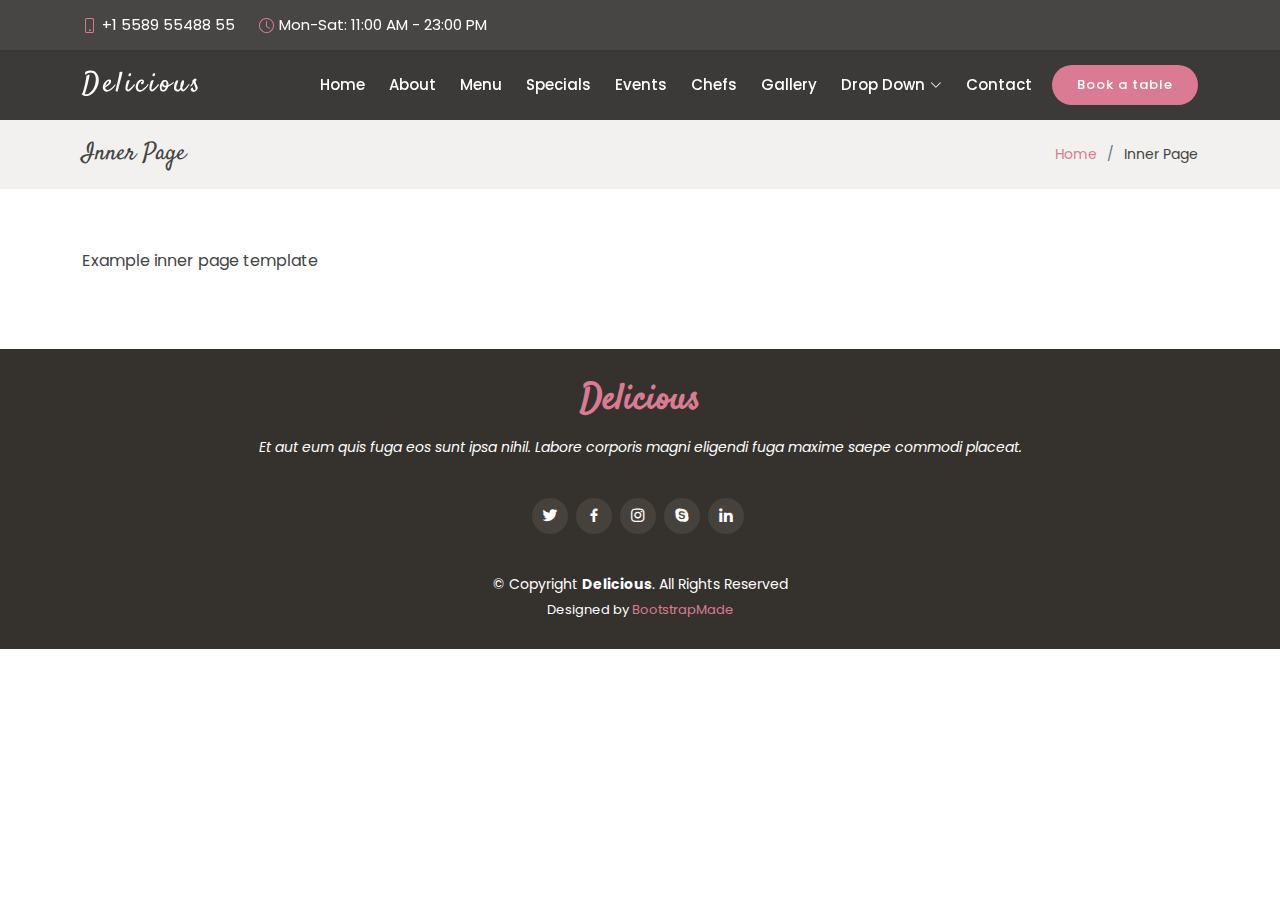
<file: templates/inner-page.html>
<!DOCTYPE html>
<html lang="en">

<head>
  <meta charset="utf-8">
  <meta content="width=device-width, initial-scale=1.0" name="viewport">

  <title>Inner Page - Delicious Bootstrap Template</title>
  <meta content="" name="description">
  <meta content="" name="keywords">

  <!-- Favicons -->
  <link href="../static/assets/img/favicon.png" rel="icon">
  <link href="../static/assets/img/apple-touch-icon.png" rel="apple-touch-icon">

  <!-- Google Fonts -->
  <link href="https://fonts.googleapis.com/css?family=Poppins:300,300i,400,400i,600,600i,700,700i|Satisfy|Comic+Neue:300,300i,400,400i,700,700i" rel="stylesheet">

  <!-- Vendor CSS Files -->
  <link href="../static/assets/vendor/animate.css/animate.min.css" rel="stylesheet">
  <link href="../static/assets/vendor/bootstrap/css/bootstrap.min.css" rel="stylesheet">
  <link href="../static/assets/vendor/bootstrap-icons/bootstrap-icons.css" rel="stylesheet">
  <link href="../static/assets/vendor/boxicons/css/boxicons.min.css" rel="stylesheet">
  <link href="../static/assets/vendor/glightbox/css/glightbox.min.css" rel="stylesheet">
  <link href="../static/assets/vendor/swiper/swiper-bundle.min.css" rel="stylesheet">

  <!-- Template Main CSS File -->
  <link href="../static/assets/css/style.css" rel="stylesheet">

  <!-- =======================================================
  * Template Name: Delicious
  * Updated: Sep 18 2023 with Bootstrap v5.3.2
  * Template URL: https://bootstrapmade.com/delicious-free-restaurant-bootstrap-theme/
  * Author: BootstrapMade.com
  * License: https://bootstrapmade.com/license/
  ======================================================== -->
</head>

<body>

  <!-- ======= Top Bar ======= -->
  <section id="topbar" class="d-flex align-items-center fixed-top ">
    <div class="container-fluid container-xl d-flex align-items-center justify-content-center justify-content-lg-start">
      <i class="bi bi-phone d-flex align-items-center"><span>+1 5589 55488 55</span></i>
      <i class="bi bi-clock ms-4 d-none d-lg-flex align-items-center"><span>Mon-Sat: 11:00 AM - 23:00 PM</span></i>
    </div>
  </section>

  <!-- ======= Header ======= -->
  <header id="header" class="fixed-top d-flex align-items-center ">
    <div class="container-fluid container-xl d-flex align-items-center justify-content-between">

      <div class="logo me-auto">
        <h1><a href="index.html">Delicious</a></h1>
        <!-- Uncomment below if you prefer to use an image logo -->
        <!-- <a href="index.html"><img src="assets/img/logo.png" alt="" class="img-fluid"></a>-->
      </div>

      <nav id="navbar" class="navbar order-last order-lg-0">
        <ul>
          <li><a class="nav-link scrollto " href="#hero">Home</a></li>
          <li><a class="nav-link scrollto" href="#about">About</a></li>
          <li><a class="nav-link scrollto" href="#menu">Menu</a></li>
          <li><a class="nav-link scrollto" href="#specials">Specials</a></li>
          <li><a class="nav-link scrollto" href="#events">Events</a></li>
          <li><a class="nav-link scrollto" href="#chefs">Chefs</a></li>
          <li><a class="nav-link scrollto" href="#gallery">Gallery</a></li>
          <li class="dropdown"><a href="#"><span>Drop Down</span> <i class="bi bi-chevron-down"></i></a>
            <ul>
              <li><a href="#">Drop Down 1</a></li>
              <li class="dropdown"><a href="#"><span>Deep Drop Down</span> <i class="bi bi-chevron-right"></i></a>
                <ul>
                  <li><a href="#">Deep Drop Down 1</a></li>
                  <li><a href="#">Deep Drop Down 2</a></li>
                  <li><a href="#">Deep Drop Down 3</a></li>
                  <li><a href="#">Deep Drop Down 4</a></li>
                  <li><a href="#">Deep Drop Down 5</a></li>
                </ul>
              </li>
              <li><a href="#">Drop Down 2</a></li>
              <li><a href="#">Drop Down 3</a></li>
              <li><a href="#">Drop Down 4</a></li>
            </ul>
          </li>
          <li><a class="nav-link scrollto" href="#contact">Contact</a></li>
        </ul>
        <i class="bi bi-list mobile-nav-toggle"></i>
      </nav><!-- .navbar -->

      <a href="#book-a-table" class="book-a-table-btn scrollto">Book a table</a>

    </div>
  </header><!-- End Header -->

  <main id="main">

    <!-- ======= Breadcrumbs Section ======= -->
    <section class="breadcrumbs">
      <div class="container">

        <div class="d-flex justify-content-between align-items-center">
          <h2>Inner Page</h2>
          <ol>
            <li><a href="index.html">Home</a></li>
            <li>Inner Page</li>
          </ol>
        </div>

      </div>
    </section><!-- End Breadcrumbs Section -->

    <section class="inner-page">
      <div class="container">
        <p>
          Example inner page template
        </p>
      </div>
    </section>

  </main><!-- End #main -->

  <!-- ======= Footer ======= -->
  <footer id="footer">
    <div class="container">
      <h3>Delicious</h3>
      <p>Et aut eum quis fuga eos sunt ipsa nihil. Labore corporis magni eligendi fuga maxime saepe commodi placeat.</p>
      <div class="social-links">
        <a href="#" class="twitter"><i class="bx bxl-twitter"></i></a>
        <a href="#" class="facebook"><i class="bx bxl-facebook"></i></a>
        <a href="#" class="instagram"><i class="bx bxl-instagram"></i></a>
        <a href="#" class="google-plus"><i class="bx bxl-skype"></i></a>
        <a href="#" class="linkedin"><i class="bx bxl-linkedin"></i></a>
      </div>
      <div class="copyright">
        &copy; Copyright <strong><span>Delicious</span></strong>. All Rights Reserved
      </div>
      <div class="credits">
        <!-- All the links in the footer should remain intact. -->
        <!-- You can delete the links only if you purchased the pro version. -->
        <!-- Licensing information: https://bootstrapmade.com/license/ -->
        <!-- Purchase the pro version with working PHP/AJAX contact form: https://bootstrapmade.com/delicious-free-restaurant-bootstrap-theme/ -->
        Designed by <a href="https://bootstrapmade.com/">BootstrapMade</a>
      </div>
    </div>
  </footer><!-- End Footer -->

  <a href="#" class="back-to-top d-flex align-items-center justify-content-center"><i class="bi bi-arrow-up-short"></i></a>

  <!-- Vendor JS Files -->
  <script src="../static/assets/vendor/bootstrap/js/bootstrap.bundle.min.js"></script>
  <script src="../static/assets/vendor/glightbox/js/glightbox.min.js"></script>
  <script src="../static/assets/vendor/isotope-layout/isotope.pkgd.min.js"></script>
  <script src="../static/assets/vendor/swiper/swiper-bundle.min.js"></script>
  <script src="../static/assets/vendor/php-email-form/validate.js"></script>

  <!-- Template Main JS File -->
  <script src="../static/assets/js/main.js"></script>

</body>

</html>
</file>
<file: static/assets/css/style.css>
/**
* Template Name: Delicious
* Updated: Sep 18 2023 with Bootstrap v5.3.2
* Template URL: https://bootstrapmade.com/delicious-free-restaurant-bootstrap-theme/
* Author: BootstrapMade.com
* License: https://bootstrapmade.com/license/
*/

/*--------------------------------------------------------------
# General
--------------------------------------------------------------*/
body {
  font-family: "Poppins", sans-serif;
  color: #444444;
}

a {
  text-decoration: none;
  color: #da7b93;
}

a:hover {
  color: #ffc56e;
  text-decoration: none;
}

h1,
h2,
h3,
h4,
h5,
h6 {
  font-family: "Satisfy", cursive;
}

/*--------------------------------------------------------------
# Back to top button
--------------------------------------------------------------*/
.back-to-top {
  position: fixed;
  visibility: hidden;
  opacity: 0;
  right: 15px;
  bottom: 15px;
  z-index: 996;
  background: #da7b93;
  width: 40px;
  height: 40px;
  border-radius: 50px;
  transition: all 0.4s;
}

.back-to-top i {
  font-size: 28px;
  color: #fff;
  line-height: 0;
}

.back-to-top:hover {
  background: #ffc064;
  color: #fff;
}

.back-to-top.active {
  visibility: visible;
  opacity: 1;
}

/*--------------------------------------------------------------
# Top Bar
--------------------------------------------------------------*/
#topbar {
  padding: 0;
  font-size: 15px;
  height: 50px;
  transition: all 0.5s;
  background: rgba(26, 24, 22, 0.8);
  z-index: 996;
  color: rgba(255, 255, 255, 0.7);
}

#topbar.topbar-transparent {
  background: transparent;
}

#topbar.topbar-scrolled {
  top: -50px;
}

#topbar i {
  color: #da7b93;
  line-height: 0;
}

#topbar i span {
  color: #fff;
  font-style: normal;
  padding-left: 5px;
}

/*--------------------------------------------------------------
# Header
--------------------------------------------------------------*/
#header {
  top: 50px;
  height: 70px;
  z-index: 997;
  transition: all 0.5s;
  padding: 10px 0;
  background: rgba(26, 24, 22, 0.85);
}

#header.header-transparent {
  background: transparent;
}

#header.header-scrolled {
  top: 0;
  background: rgba(26, 24, 22, 0.85);
}

#header .logo h1 {
  font-size: 28px;
  margin: 0;
  line-height: 1;
  font-weight: 400;
  letter-spacing: 3px;
}

#header .logo h1 a,
#header .logo h1 a:hover {
  color: #fff;
  text-decoration: none;
}

#header .logo img {
  padding: 0;
  margin: 0;
  max-height: 40px;
}

/*--------------------------------------------------------------
# Book a table button Menu
--------------------------------------------------------------*/
.book-a-table-btn {
  background: #da7b93;
  color: #fff;
  border-radius: 50px;
  margin: 0 0 0 20px;
  padding: 10px 25px;
  font-size: 13px;
  font-weight: 500;
  letter-spacing: 1px;
  transition: 0.3s;
  white-space: nowrap;
}

.book-a-table-btn:hover {
  background: #ffa012;
  color: #fff;
}

@media (max-width: 992px) {
  .book-a-table-btn {
    margin: 0 15px 0 0;
    padding: 8px 20px;
    letter-spacing: 1px;
  }
}

/*--------------------------------------------------------------
# Navigation Menu
--------------------------------------------------------------*/
/**
* Desktop Navigation 
*/
.navbar {
  padding: 0;
}

.navbar ul {
  margin: 0;
  padding: 0;
  display: flex;
  list-style: none;
  align-items: center;
}

.navbar li {
  position: relative;
}

.navbar a,
.navbar a:focus {
  display: flex;
  align-items: center;
  justify-content: space-between;
  padding: 10px 0 10px 24px;
  font-size: 15px;
  font-weight: 500;
  color: white;
  white-space: nowrap;
  transition: 0.3s;
}

.navbar a i,
.navbar a:focus i {
  font-size: 12px;
  line-height: 0;
  margin-left: 5px;
}

.navbar a:hover,
.navbar .active,
.navbar .active:focus,
.navbar li:hover>a {
  color: #da7b93;
}

.navbar .dropdown ul {
  display: block;
  position: absolute;
  left: 24px;
  top: calc(100% + 30px);
  margin: 0;
  padding: 10px 0;
  z-index: 99;
  opacity: 0;
  visibility: hidden;
  background: #fff;
  box-shadow: 0px 0px 30px rgba(127, 137, 161, 0.25);
  transition: 0.3s;
  border-radius: 4px;
}

.navbar .dropdown ul li {
  min-width: 200px;
}

.navbar .dropdown ul a {
  padding: 10px 20px;
  font-size: 14px;
  font-weight: 400;
  color: #433f39;
}

.navbar .dropdown ul a i {
  font-size: 12px;
}

.navbar .dropdown ul a:hover,
.navbar .dropdown ul .active:hover,
.navbar .dropdown ul li:hover>a {
  color: #da7b93;
}

.navbar .dropdown:hover>ul {
  opacity: 1;
  top: 100%;
  visibility: visible;
}

.navbar .dropdown .dropdown ul {
  top: 0;
  left: calc(100% - 30px);
  visibility: hidden;
}

.navbar .dropdown .dropdown:hover>ul {
  opacity: 1;
  top: 0;
  left: 100%;
  visibility: visible;
}

@media (max-width: 1366px) {
  .navbar .dropdown .dropdown ul {
    left: -90%;
  }

  .navbar .dropdown .dropdown:hover>ul {
    left: -100%;
  }
}

/**
* Mobile Navigation 
*/
.mobile-nav-toggle {
  color: #fff;
  font-size: 28px;
  cursor: pointer;
  display: none;
  line-height: 0;
  transition: 0.5s;
}

@media (max-width: 991px) {
  .mobile-nav-toggle {
    display: block;
  }

  .navbar ul {
    display: none;
  }
}

.navbar-mobile {
  position: fixed;
  overflow: hidden;
  top: 0;
  right: 0;
  left: 0;
  bottom: 0;
  background: rgba(39, 37, 34, 0.9);
  transition: 0.3s;
  z-index: 0;
}

.navbar-mobile .mobile-nav-toggle {
  position: absolute;
  top: 15px;
  right: 15px;
}

.navbar-mobile ul {
  display: block;
  position: absolute;
  top: 55px;
  right: 15px;
  bottom: 15px;
  left: 15px;
  padding: 10px 0;
  border-radius: 8px;
  background-color: #fff;
  overflow-y: auto;
  transition: 0.3s;
}

.navbar-mobile a,
.navbar-mobile a:focus {
  padding: 10px 20px;
  font-size: 15px;
  color: #433f39;
}

.navbar-mobile a:hover,
.navbar-mobile .active,
.navbar-mobile li:hover>a {
  color: #da7b93;
}

.navbar-mobile .getstarted,
.navbar-mobile .getstarted:focus {
  margin: 15px;
}

.navbar-mobile .dropdown ul {
  position: static;
  display: none;
  margin: 10px 20px;
  padding: 10px 0;
  z-index: 99;
  opacity: 1;
  visibility: visible;
  background: #fff;
  box-shadow: 0px 0px 30px rgba(127, 137, 161, 0.25);
}

.navbar-mobile .dropdown ul li {
  min-width: 200px;
}

.navbar-mobile .dropdown ul a {
  padding: 10px 20px;
}

.navbar-mobile .dropdown ul a i {
  font-size: 12px;
}

.navbar-mobile .dropdown ul a:hover,
.navbar-mobile .dropdown ul .active:hover,
.navbar-mobile .dropdown ul li:hover>a {
  color: #da7b93;
}

.navbar-mobile .dropdown>.dropdown-active {
  display: block;
}

/*--------------------------------------------------------------
# Hero Section
--------------------------------------------------------------*/
#hero {
  width: 100%;
  height: 100vh;
  background-color: rgba(39, 37, 34, 0.8);
  overflow: hidden;
  padding: 0;
}

#hero .carousel-item {
  width: 100%;
  height: 100vh;
  background-size: cover;
  background-position: center;
  background-repeat: no-repeat;
}

#hero .carousel-item::before {
  content: "";
  background-color: rgba(12, 11, 10, 0.5);
  position: absolute;
  top: 0;
  right: 0;
  left: 0;
  bottom: 0;
}

#hero .carousel-container {
  display: flex;
  justify-content: center;
  align-items: center;
  position: absolute;
  bottom: 0;
  top: 0;
  left: 0;
  right: 0;
}

#hero .carousel-content {
  text-align: center;
}

#hero h2 {
  color: #fff;
  margin-bottom: 30px;
  font-size: 48px;
  font-weight: 700;
}

#hero h2 span {
  color: #da7b93;
}

#hero p {
  width: 80%;
  animation-delay: 0.4s;
  margin: 0 auto 30px auto;
  color: #fff;
}

#hero .carousel-inner .carousel-item {
  transition-property: opacity;
  background-position: center top;
}

#hero .carousel-inner .carousel-item,
#hero .carousel-inner .active.carousel-item-start,
#hero .carousel-inner .active.carousel-item-end {
  opacity: 0;
}

#hero .carousel-inner .active,
#hero .carousel-inner .carousel-item-next.carousel-item-start,
#hero .carousel-inner .carousel-item-prev.carousel-item-end {
  opacity: 1;
  transition: 0.5s;
}

#hero .carousel-inner .carousel-item-next,
#hero .carousel-inner .carousel-item-prev,
#hero .carousel-inner .active.carousel-item-start,
#hero .carousel-inner .active.carousel-item-end {
  left: 0;
  transform: translate3d(0, 0, 0);
}

#hero .carousel-control-next-icon,
#hero .carousel-control-prev-icon {
  background: none;
  font-size: 30px;
  line-height: 0;
  width: auto;
  height: auto;
  background: rgba(255, 255, 255, 0.2);
  border-radius: 50px;
  transition: 0.3s;
  color: rgba(255, 255, 255, 0.5);
  width: 54px;
  height: 54px;
  display: flex;
  align-items: center;
  justify-content: center;
}

#hero .carousel-control-next-icon:hover,
#hero .carousel-control-prev-icon:hover {
  background: rgba(255, 255, 255, 0.3);
  color: rgba(255, 255, 255, 0.8);
}

#hero .carousel-indicators li {
  cursor: pointer;
  list-style-type: none;
}

#hero .btn-menu,
#hero .btn-book {
  font-weight: 600;
  font-size: 13px;
  letter-spacing: 1px;
  text-transform: uppercase;
  display: inline-block;
  padding: 12px 30px;
  border-radius: 50px;
  transition: 0.5s;
  line-height: 1;
  margin: 0 10px;
  animation-delay: 0.8s;
  color: #fff;
  border: 2px solid #da7b93;
}

#hero .btn-menu:hover,
#hero .btn-book:hover {
  background: #da7b93;
  color: #fff;
}

@media (max-width: 768px) {
  #hero h2 {
    font-size: 28px;
  }
}

@media (min-width: 1024px) {
  #hero p {
    width: 50%;
  }

  #hero .carousel-control-prev,
  #hero .carousel-control-next {
    width: 5%;
  }
}

/*--------------------------------------------------------------
# Sections General
--------------------------------------------------------------*/
section {
  padding: 60px 0;
}

.section-bg {
  background-color: white;
}

.section-title {
  text-align: center;
  padding-bottom: 30px;
}

.section-title h2 {
  margin: 15px 0 0 0;
  font-size: 32px;
  font-weight: 700;
  color: #5f5950;
}

.section-title h2 span {
  color: #da7b93;
}

.section-title p {
  margin: 15px auto 0 auto;
  font-weight: 300;
}

@media (min-width: 1024px) {
  .section-title p {
    width: 50%;
  }
}

/*--------------------------------------------------------------
# Breadcrumbs
--------------------------------------------------------------*/
.breadcrumbs {
  padding: 20px 0;
  background-color: #f2f1ef;
  min-height: 40px;
  margin-top: 120px;
}

@media (max-width: 992px) {
  .breadcrumbs {
    margin-top: 70px;
  }
}

.breadcrumbs h2 {
  font-size: 24px;
  font-weight: 300;
  margin: 0;
}

@media (max-width: 992px) {
  .breadcrumbs h2 {
    margin: 0 0 10px 0;
  }
}

.breadcrumbs ol {
  display: flex;
  flex-wrap: wrap;
  list-style: none;
  padding: 0;
  margin: 0;
  font-size: 14px;
}

.breadcrumbs ol li+li {
  padding-left: 10px;
}

.breadcrumbs ol li+li::before {
  display: inline-block;
  padding-right: 10px;
  color: #6c757d;
  content: "/";
}

@media (max-width: 768px) {
  .breadcrumbs .d-flex {
    display: block !important;
  }

  .breadcrumbs ol {
    display: block;
  }

  .breadcrumbs ol li {
    display: inline-block;
  }
}

/*--------------------------------------------------------------
# About
--------------------------------------------------------------*/
.about {
  background: #fffaf3;
}

.about .content {
  padding: 0 80px;
}

.about .content h3 {
  font-weight: 400;
  font-size: 34px;
  color: #5f5950;
}

.about .content h4 {
  font-size: 20px;
  font-weight: 700;
  margin-top: 5px;
}

.about .content p {
  font-size: 15px;
  color: #848484;
}

.about .content ul {
  list-style: none;
  padding: 0;
}

.about .content ul li+li {
  margin-top: 15px;
}

.about .content ul li {
  position: relative;
  padding-left: 26px;
}

.about .content ul i {
  font-size: 20px;
  color: #da7b93;
  position: absolute;
  left: 0;
  top: 2px;
}

.about .content p:last-child {
  margin-bottom: 0;
}

.about .video-box {
  background-size: cover;
  background-repeat: no-repeat;
  background-position: center center;
  min-height: 400px;
  position: relative;
}

.about .play-btn {
  width: 94px;
  height: 94px;
  background: radial-gradient(#da7b93 50%, rgba(255, 176, 59, 0.4) 52%);
  border-radius: 50%;
  display: block;
  position: absolute;
  left: calc(50% - 47px);
  top: calc(50% - 47px);
  overflow: hidden;
}

.about .play-btn::after {
  content: "";
  position: absolute;
  left: 50%;
  top: 50%;
  transform: translateX(-40%) translateY(-50%);
  width: 0;
  height: 0;
  border-top: 10px solid transparent;
  border-bottom: 10px solid transparent;
  border-left: 15px solid #fff;
  z-index: 100;
  transition: all 400ms cubic-bezier(0.55, 0.055, 0.675, 0.19);
}

.about .play-btn::before {
  content: "";
  position: absolute;
  width: 120px;
  height: 120px;
  animation-delay: 0s;
  animation: pulsate-btn 2s;
  animation-direction: forwards;
  animation-iteration-count: infinite;
  animation-timing-function: steps;
  opacity: 1;
  border-radius: 50%;
  border: 5px solid rgba(255, 176, 59, 0.7);
  top: -15%;
  left: -15%;
  background: rgba(198, 16, 0, 0);
}

.about .play-btn:hover::after {
  border-left: 15px solid #da7b93;
  transform: scale(20);
}

.about .play-btn:hover::before {
  content: "";
  position: absolute;
  left: 50%;
  top: 50%;
  transform: translateX(-40%) translateY(-50%);
  width: 0;
  height: 0;
  border: none;
  border-top: 10px solid transparent;
  border-bottom: 10px solid transparent;
  border-left: 15px solid #fff;
  z-index: 200;
  animation: none;
  border-radius: 0;
}

@media (max-width: 1024px) {

  .about .content,
  .about .accordion-list {
    padding-left: 0;
    padding-right: 0;
  }
}

@media (max-width: 992px) {
  .about .content {
    padding-top: 30px;
  }

  .about .accordion-list {
    padding-bottom: 30px;
  }
}

@keyframes pulsate-btn {
  0% {
    transform: scale(0.6, 0.6);
    opacity: 1;
  }

  100% {
    transform: scale(1, 1);
    opacity: 0;
  }
}

/*--------------------------------------------------------------
# Whu Us
--------------------------------------------------------------*/
.why-us .box {
  padding: 50px 30px;
  box-shadow: 0px 2px 15px rgba(0, 0, 0, 0.1);
  transition: all ease-in-out 0.3s;
  height: 100%;
}

.why-us .box span {
  display: block;
  font-size: 28px;
  font-weight: 700;
  color: #ffcf88;
}

.why-us .box h4 {
  font-size: 24px;
  font-weight: 600;
  padding: 0;
  margin: 20px 0;
  color: #6c665c;
}

.why-us .box p {
  color: #aaaaaa;
  font-size: 15px;
  margin: 0;
  padding: 0;
}

.why-us .box:hover {
  background: #da7b93;
  padding: 30px 30px 70px 30px;
  box-shadow: 10px 15px 30px rgba(0, 0, 0, 0.18);
}

.why-us .box:hover span,
.why-us .box:hover h4,
.why-us .box:hover p {
  color: #fff;
}

/*--------------------------------------------------------------
# Menu Section
--------------------------------------------------------------*/
.menu #menu-flters {
  padding: 0;
  margin: 0 auto 0 auto;
  list-style: none;
  text-align: center;
  border-radius: 50px;
}

.menu #menu-flters li {
  cursor: pointer;
  display: inline-block;
  padding: 8px 16px 10px 16px;
  font-size: 14px;
  font-weight: 500;
  line-height: 1;
  color: #444444;
  margin: 0 3px 10px 3px;
  transition: all ease-in-out 0.3s;
  background: #fff;
  border: 2px solid #da7b93;
  border-radius: 50px;
}

.menu #menu-flters li:hover,
.menu #menu-flters li.filter-active {
  color: #fff;
  background: #da7b93;
}

.menu #menu-flters li:last-child {
  margin-right: 0;
}

.menu .menu-content {
  margin-top: 30px;
  overflow: hidden;
  display: flex;
  justify-content: space-between;
  position: relative;
}

.menu .menu-content::after {
  content: "......................................................................" "...................................................................." "....................................................................";
  position: absolute;
  left: 20px;
  right: 0;
  top: -4px;
  z-index: 1;
  color: #dad8d4;
  font-family: Arial, "Helvetica Neue", Helvetica, sans-serif;
}

.menu .menu-content a {
  padding-right: 10px;
  background: #fff;
  position: relative;
  z-index: 3;
  font-weight: 700;
  color: #2e151b;
}

.menu .menu-content span {
  background: #fff;
  position: relative;
  z-index: 3;
  padding: 0 10px;
  font-weight: 600;
}

.menu .menu-ingredients {
  font-style: italic;
  font-size: 14px;
  font-family: "Comic Neue", sans-serif;
  color: #948c81;
}

/*--------------------------------------------------------------
# Specials
--------------------------------------------------------------*/
.specials {
  overflow: hidden;
}

.specials .nav-tabs {
  border: 0;
}

.specials .nav-link {
  border: 0;
  padding: 12px 15px 12px 0;
  transition: 0.3s;
  color: #433f39;
  border-radius: 0;
  border-right: 2px solid #e8e7e4;
  font-weight: 600;
  font-size: 15px;
}

.specials .nav-link:hover {
  color: #da7b93;
}

.specials .nav-link.active {
  color: #da7b93;
  border-color: #da7b93;
}

.specials .tab-pane.active {
  animation: fadeIn 0.5s ease-out;
}

.specials .details h3 {
  font-size: 26px;
  font-weight: 600;
  margin-bottom: 20px;
  color: #433f39;
}

.specials .details p {
  color: #777777;
}

.specials .details p:last-child {
  margin-bottom: 0;
}

@media (max-width: 992px) {
  .specials .nav-link {
    border: 0;
    padding: 15px;
  }

  .specials .nav-link.active {
    color: #fff;
    background: #da7b93;
  }
}

/*--------------------------------------------------------------
# Events
--------------------------------------------------------------*/
.events {
  background: url(../img/events-bg.jpg) center center no-repeat;
  background-size: cover;
  position: relative;
}

.events::before {
  content: "";
  background-color: rgba(12, 11, 10, 0.8);
  position: absolute;
  top: 0;
  right: 0;
  left: 0;
  bottom: 0;
}

.events .section-title h2 {
  color: #fff;
}

.events .container {
  position: relative;
}

@media (min-width: 1024px) {
  .events {
    background-attachment: fixed;
  }
}

.events .events-carousel {
  background: rgba(255, 255, 255, 0.08);
  padding: 30px;
}

.events .event-item {
  color: #fff;
}

.events .event-item h3 {
  font-weight: 600;
  font-size: 26px;
  color: #da7b93;
}

.events .event-item .price {
  font-size: 26px;
  font-family: "Poppins", sans-serif;
  font-weight: 700;
  margin-bottom: 15px;
}

.events .event-item .price span {
  border-bottom: 2px solid #da7b93;
}

.events .event-item ul {
  list-style: none;
  padding: 0;
}

.events .event-item ul li {
  padding-bottom: 10px;
}

.events .event-item ul i {
  font-size: 20px;
  padding-right: 4px;
  color: #da7b93;
}

.events .event-item p:last-child {
  margin-bottom: 0;
}

.events .swiper-pagination {
  margin-top: 20px;
  position: relative;
}

.events .swiper-pagination .swiper-pagination-bullet {
  width: 12px;
  height: 12px;
  background-color: rgba(255, 255, 255, 0.5);
  opacity: 1;
}

.events .swiper-pagination .swiper-pagination-bullet-active {
  background-color: #da7b93;
}

/*--------------------------------------------------------------
# Book A Table
--------------------------------------------------------------*/
.book-a-table .php-email-form {
  width: 100%;
  box-shadow: 0 0 24px 0 rgba(0, 0, 0, 0.12);
  padding: 30px;
  background: #fff;
}

.book-a-table .php-email-form .form-group {
  padding-bottom: 8px;
}

.book-a-table .php-email-form .validate {
  display: none;
  color: red;
  margin: 0 0 15px 0;
  font-weight: 400;
  font-size: 13px;
}

.book-a-table .php-email-form .error-message {
  display: none;
  color: #fff;
  background: #ed3c0d;
  text-align: left;
  padding: 15px;
  font-weight: 600;
}

.book-a-table .php-email-form .error-message br+br {
  margin-top: 25px;
}

.book-a-table .php-email-form .sent-message {
  display: none;
  color: #fff;
  background: #18d26e;
  text-align: center;
  padding: 15px;
  font-weight: 600;
}

.book-a-table .php-email-form .loading {
  display: none;
  background: #fff;
  text-align: center;
  padding: 15px;
}

.book-a-table .php-email-form .loading:before {
  content: "";
  display: inline-block;
  border-radius: 50%;
  width: 24px;
  height: 24px;
  margin: 0 10px -6px 0;
  border: 3px solid #18d26e;
  border-top-color: #eee;
  animation: animate-loading 1s linear infinite;
}

.book-a-table .php-email-form input,
.book-a-table .php-email-form textarea {
  border-radius: 0;
  box-shadow: none;
  font-size: 14px;
}

.book-a-table .php-email-form input {
  height: 44px;
}

.book-a-table .php-email-form textarea {
  padding: 10px 12px;
}

.book-a-table .php-email-form button[type=submit] {
  background: #da7b93;
  border: 0;
  padding: 10px 24px;
  color: #fff;
  transition: 0.4s;
  border-radius: 50px;
}

.book-a-table .php-email-form button[type=submit]:hover {
  background: #ffa012;
}

/*--------------------------------------------------------------
# Gallery
--------------------------------------------------------------*/
.gallery {
  padding-bottom: 0;
}

.gallery .gallery-item {
  overflow: hidden;
  border-right: 3px solid #fff;
  border-bottom: 3px solid #fff;
}

.gallery .gallery-item img {
  transition: all ease-in-out 0.4s;
}

.gallery .gallery-item:hover img {
  transform: scale(1.1);
}

/*--------------------------------------------------------------
# Chefs
--------------------------------------------------------------*/
.chefs {
  background: url("../img/chefs-bg.jpg") center center no-repeat;
  background-size: cover;
  padding: 60px 0;
  position: relative;
}

.chefs::before {
  content: "";
  position: absolute;
  left: 0;
  right: 0;
  top: 0;
  bottom: 0;
  background: rgba(255, 255, 255, 0.8);
  z-index: 9;
}

.chefs .container {
  position: relative;
  z-index: 10;
}

.chefs .member {
  text-align: center;
  margin-bottom: 80px;
  position: relative;
}

.chefs .member .pic {
  overflow: hidden;
}

.chefs .member .member-info {
  position: absolute;
  bottom: -80px;
  left: 20px;
  right: 20px;
  background: #fff;
  padding: 20px 0;
  color: #433f39;
  box-shadow: 0px 2px 15px rgba(0, 0, 0, 0.1);
  overflow: hidden;
  transition: max-height 0.5s ease-in-out;
}

.chefs .member h4 {
  font-weight: 500;
  margin-bottom: 10px;
  font-size: 16px;
  color: #6c665c;
  position: relative;
  padding-bottom: 10px;
  font-family: "Poppins", sans-serif;
}

.chefs .member h4::after {
  content: "";
  position: absolute;
  display: block;
  width: 50px;
  height: 1px;
  background: #ffcf88;
  bottom: 0;
  left: calc(50% - 25px);
}

.chefs .member span {
  font-style: italic;
  display: block;
  font-size: 13px;
}

.chefs .member .social {
  margin-top: 15px;
}

.chefs .member .social a {
  transition: color 0.3s;
  color: #7a7368;
}

.chefs .member .social a:hover {
  color: #da7b93;
}

.chefs .member .social i {
  font-size: 16px;
  margin: 0 2px;
}

@media (max-width: 992px) {
  .chefs .member {
    margin-bottom: 110px;
  }
}

@media (min-width: 1024px) {
  .chefs {
    background-attachment: fixed;
  }
}

/*--------------------------------------------------------------
# Testimonials
--------------------------------------------------------------*/
.testimonials {
  padding: 80px 0;
  background: url("../img/testimonials-bg.jpg") no-repeat;
  background-position: center center;
  background-size: cover;
  position: relative;
}

.testimonials::before {
  content: "";
  position: absolute;
  left: 0;
  right: 0;
  top: 0;
  bottom: 0;
  background: rgba(12, 11, 10, 0.7);
}

.testimonials .section-header {
  margin-bottom: 40px;
}

.testimonials .testimonials-carousel,
.testimonials .testimonials-slider {
  overflow: hidden;
}

.testimonials .testimonial-item {
  text-align: center;
  color: #fff;
}

.testimonials .testimonial-item .testimonial-img {
  width: 100px;
  border-radius: 50%;
  border: 6px solid rgba(255, 255, 255, 0.15);
  margin: 0 auto;
}

.testimonials .testimonial-item h3 {
  font-size: 20px;
  font-weight: bold;
  margin: 10px 0 5px 0;
  color: #fff;
  font-family: "Poppins", sans-serif;
}

.testimonials .testimonial-item h4 {
  font-size: 14px;
  color: #ddd;
  margin: 0 0 15px 0;
  font-family: "Comic Neue", sans-serif;
}

.testimonials .testimonial-item .stars {
  color: #da7b93;
  margin-bottom: 10px;
}

.testimonials .testimonial-item .quote-icon-left,
.testimonials .testimonial-item .quote-icon-right {
  color: rgba(255, 255, 255, 0.4);
  font-size: 26px;
}

.testimonials .testimonial-item .quote-icon-left {
  display: inline-block;
  left: -5px;
  position: relative;
}

.testimonials .testimonial-item .quote-icon-right {
  display: inline-block;
  right: -5px;
  position: relative;
  top: 10px;
}

.testimonials .testimonial-item p {
  font-style: italic;
  margin: 0 auto 15px auto;
  color: #eee;
}

.testimonials .swiper-pagination {
  margin-top: 20px;
  position: relative;
}

.testimonials .swiper-pagination .swiper-pagination-bullet {
  width: 12px;
  height: 12px;
  background-color: rgba(255, 255, 255, 0.5);
  opacity: 1;
}

.testimonials .swiper-pagination .swiper-pagination-bullet-active {
  background-color: #da7b93;
}

@media (min-width: 992px) {
  .testimonials .testimonial-item p {
    width: 80%;
  }
}

/*--------------------------------------------------------------
# Contact
--------------------------------------------------------------*/
.contact .info-wrap {
  box-shadow: 0px 2px 15px rgba(0, 0, 0, 0.1);
  padding: 30px;
}

.contact .info {
  background: #fff;
}

.contact .info i {
  font-size: 20px;
  color: #da7b93;
  float: left;
  width: 44px;
  height: 44px;
  background: #fff6e8;
  display: flex;
  justify-content: center;
  align-items: center;
  border-radius: 50px;
  transition: all 0.3s ease-in-out;
}

.contact .info h4 {
  padding: 0 0 0 60px;
  font-size: 18px;
  font-weight: 600;
  margin-bottom: 5px;
  color: #433f39;
  font-family: "Poppins", sans-serif;
}

.contact .info p {
  padding: 0 0 0 60px;
  margin-bottom: 0;
  font-size: 14px;
  color: #7a7368;
}

.contact .info:hover i {
  background: #da7b93;
  color: #fff;
}

.contact .php-email-form {
  width: 100%;
  box-shadow: 0 0 24px 0 rgba(0, 0, 0, 0.12);
  padding: 30px;
  background: #fff;
}

.contact .php-email-form .form-group {
  padding-bottom: 8px;
}

.contact .php-email-form .error-message {
  display: none;
  color: #fff;
  background: #ed3c0d;
  text-align: center;
  padding: 15px;
  font-weight: 600;
}

.contact .php-email-form .sent-message {
  display: none;
  color: #fff;
  background: #18d26e;
  text-align: center;
  padding: 15px;
  font-weight: 600;
}

.contact .php-email-form .loading {
  display: none;
  background: #fff;
  text-align: center;
  padding: 15px;
}

.contact .php-email-form .loading:before {
  content: "";
  display: inline-block;
  border-radius: 50%;
  width: 24px;
  height: 24px;
  margin: 0 10px -6px 0;
  border: 3px solid #18d26e;
  border-top-color: #eee;
  animation: animate-loading 1s linear infinite;
}

.contact .php-email-form input,
.contact .php-email-form textarea {
  border-radius: 0;
  box-shadow: none;
  font-size: 14px;
}

.contact .php-email-form input {
  height: 44px;
}

.contact .php-email-form textarea {
  padding: 10px 12px;
}

.contact .php-email-form button[type=submit] {
  background: #da7b93;
  border: 0;
  padding: 10px 24px;
  color: #fff;
  transition: 0.4s;
  border-radius: 50px;
}

.contact .php-email-form button[type=submit]:hover {
  background: #ffa012;
}

@keyframes animate-loading {
  0% {
    transform: rotate(0deg);
  }

  100% {
    transform: rotate(360deg);
  }
}

/*--------------------------------------------------------------
# Footer
--------------------------------------------------------------*/
#footer {
  background: #35322d;
  color: #fff;
  font-size: 14px;
  text-align: center;
  padding: 30px 0;
}

#footer h3 {
  font-size: 36px;
  font-weight: 700;
  color: #da7b93;
  position: relative;
  padding: 0;
  margin: 0 0 15px 0;
}

#footer p {
  font-size: 15;
  font-style: italic;
  padding: 0;
  margin: 0 0 40px 0;
}

#footer .social-links {
  margin: 0 0 40px 0;
}

#footer .social-links a {
  font-size: 18px;
  display: inline-block;
  background: #46423b;
  color: #fff;
  line-height: 1;
  padding: 8px 0;
  margin-right: 4px;
  border-radius: 50%;
  text-align: center;
  width: 36px;
  height: 36px;
  transition: 0.3s;
}

#footer .social-links a:hover {
  background: #da7b93;
}

#footer .copyright {
  margin: 0 0 5px 0;
}

#footer .credits {
  font-size: 13px;
}
</file>
